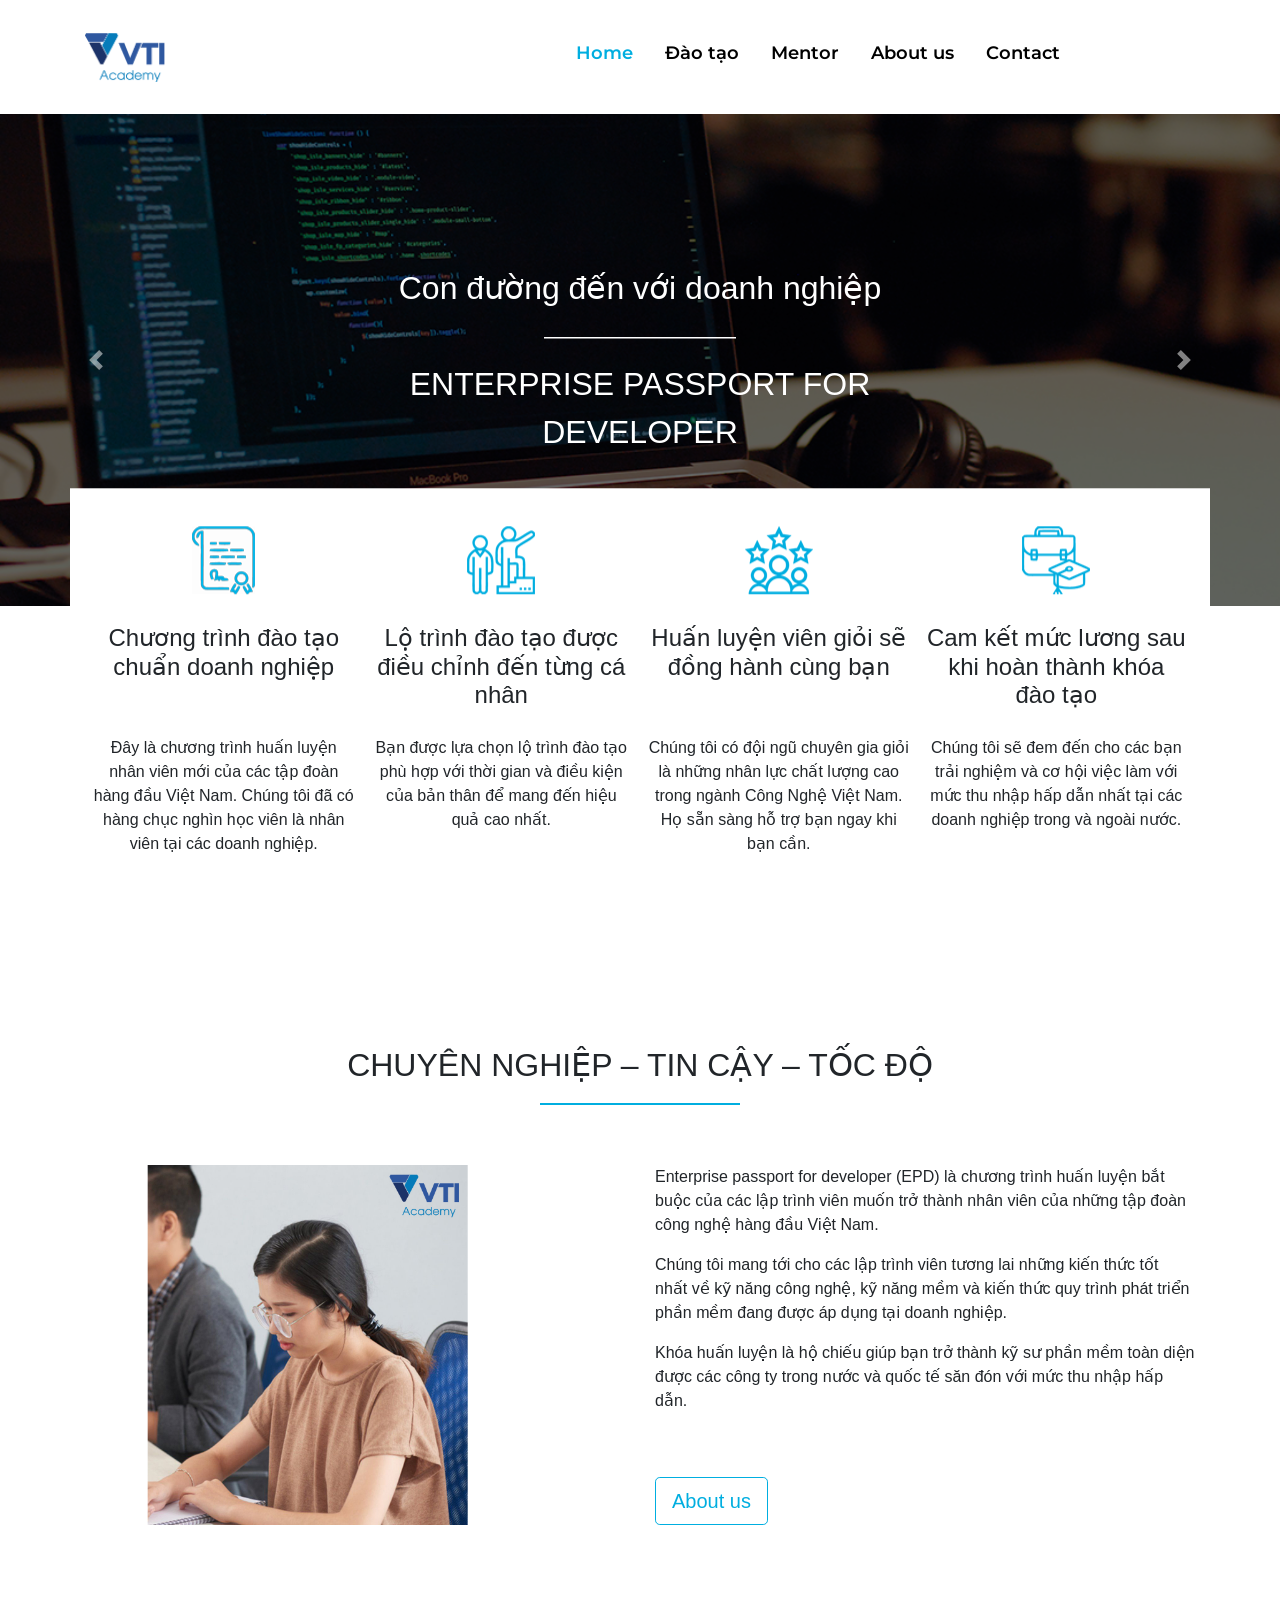
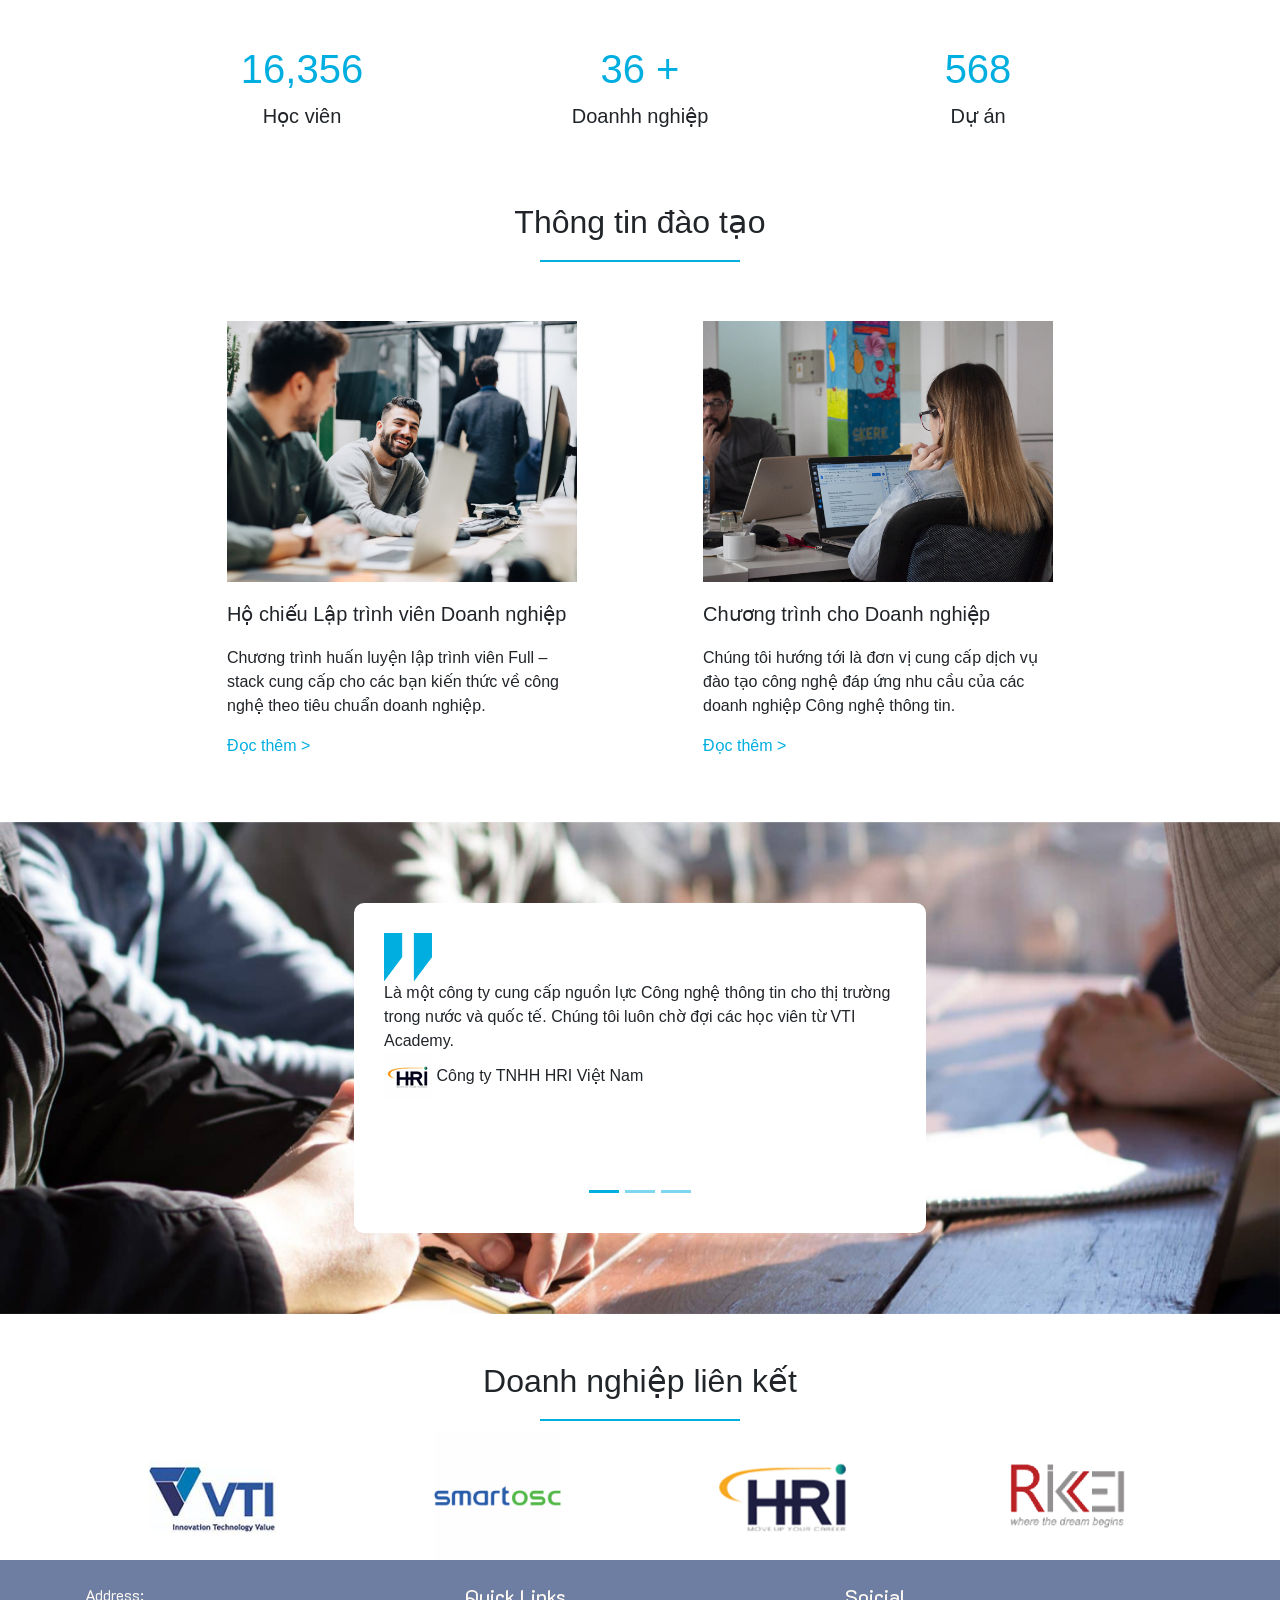
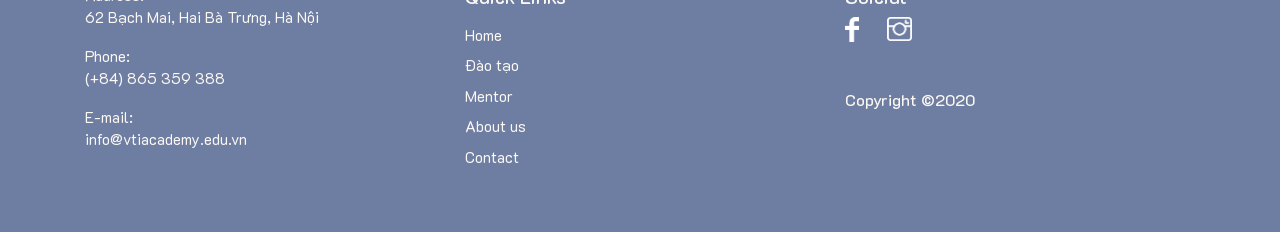
<file: Font End/Web - VTI/Asignment1/index.html>
<!doctype html>

<head>
    <!-- Required meta tags -->
    <meta charset="utf-8">
    <meta name="viewport" content="width=device-width, initial-scale=1, shrink-to-fit=no">
    <link rel="icon" href="./pics/[LOGO]VTI ACADEMY-01-whitee.ico">

    <!-- Style css -->
    <link rel="stylesheet" type="text/css" href="./styles/index.css">

    <!-- Bootstrap CSS -->
    <link rel="stylesheet" href="https://stackpath.bootstrapcdn.com/bootstrap/4.4.1/css/bootstrap.min.css"
        integrity="sha384-Vkoo8x4CGsO3+Hhxv8T/Q5PaXtkKtu6ug5TOeNV6gBiFeWPGFN9MuhOf23Q9Ifjh" crossorigin="anonymous">

    <title>Home</title>
</head>

<body>
    <!-- This is header menu-->
    <header class="container-fluid py-4">
        <nav class="navbar navbar-expand-lg">
            <div class="container">
                <div class="row justify-content-between">
                    <!-- Brand -->
                    <div class="col-6 col-md-3 col-lg-2">
                        <a class="navbar-brand d-inline" href="#">
                            <img src="./pics/[LOGO]VTI ACADEMY-01-blue.png" alt="logo-vti-blue">
                        </a>
                    </div>

                    <div class="col-4 col-lg-7 col-md-2">
                        <!-- Toggler/collapsibe Button -->
                        <button class="navbar-toggler p-0 ml-5" type="button" data-toggle="collapse"
                            data-target="#menu">
                            <span id="nav-toggle">&#9776;</span>
                        </button>
                        <!-- Navbar links -->
                        <div class="collapse navbar-collapse" id="menu">
                            <ul id="menu" class="navbar-nav d-inline-flex">
                                <li class="nav-item">
                                    <a class="nav-link active mx-2" href="index.html">Home</a>
                                </li>
                                <li class="nav-item">
                                    <a class="nav-link mx-2" href="./educate/educate.html">Đào tạo</a>
                                </li>
                                <li class="nav-item">
                                    <a class="nav-link mx-2" href="./mentor/mentor.html">Mentor</a>
                                </li>
                                <li class="nav-item">
                                    <a class="nav-link mx-2" href="./about/about_us.html">About us</a>
                                </li>
                                <li class="nav-item">
                                    <a class="nav-link mx-2" href="./contacs/contact.html">Contact</a>
                                </li>
                            </ul>
                        </div>
                    </div>
                </div>
            </div>
        </nav>
    </header>

    <!-- This is banner -->
    <div id="banners" class="container-fluid m-0 p-0">
        <div id="bannerControls" class="carousel slide" data-ride="carousel">
            <div class="carousel-inner">
                <div class="carousel-item active data-touch=true data-interval=500">
                    <img src="./pics/banner-1-1113x428.jpg" class="d-block w-100" alt="banner-1">
                </div>
                <div class="carousel-item data-touch=true data-interval=500">
                    <img src="./pics/banner-2-1113x428.jpg" class="d-block w-100" alt="banner-2">
                </div>
                <div class="carousel-item data-touch=true data-interval=500">
                    <img src="./pics/banner-3-1113x428.jpg" class="d-block w-100" alt="banner-3">
                </div>
            </div>
            <a class="carousel-control-prev" href="#bannerControls" role="button" data-slide="prev">
                <span class="carousel-control-prev-icon" aria-hidden="true"></span>
                <span class="sr-only">Previous</span>
            </a>
            <a class="carousel-control-next" href="#bannerControls" role="button" data-slide="next">
                <span class="carousel-control-next-icon" aria-hidden="true"></span>
                <span class="sr-only">Next</span>
            </a>
        </div>
        <div id="bannersText">
            <span>Con đường đến với doanh nghiệp</span>
            <br>
            <svg height="3" width="30%">
                <line x1="0" y1="0" x2="200" y2="0" style="stroke:rgb(255,255,255);stroke-width:3" />
                Sorry, your browser does not support inline SVG.
            </svg>
            <br>
            <span>ENTERPRISE PASSPORT FOR DEVELOPER</span>
        </div>
    </div>

    <!-- This is futures area -->
    <div id="futuresArea" class="container">
        <div class="row no-gutters d-lg-none">
            <div class="col-md-6 col-lg-3 p-4">
                <img src="./pics/diploma_vectorized.png" alt="diploma_vectorized">
                <h3>Chương trình đào tạo chuẩn doanh nghiệp</h3>
                <p>Đây là chương trình huấn luyện nhân viên mới của các tập đoàn hàng đầu Việt Nam. Chúng tôi đã có hàng
                    chục nghìn học viên là nhân viên tại các doanh nghiệp.</p>
            </div>
            <div class="col-md-6 col-lg-3 p-4">
                <img src="./pics/career_vectorized.png" alt="career_vectorized">
                <h3>Lộ trình đào tạo được điều chỉnh đến từng cá nhân</h3>
                <p>Bạn được lựa chọn lộ trình đào tạo phù hợp với thời gian và điều kiện của bản thân để mang đến hiệu
                    quả cao nhất.</p>
            </div>
            <div class="col-md-6 col-lg-3 p-4">
                <img src="./pics/wedo3_vectorized.png" alt="wedo3_vectorized">
                <h3>Huấn luyện viên giỏi sẽ đồng hành cùng bạn</h3>
                <p>Chúng tôi có đội ngũ chuyên gia giỏi là những nhân lực chất lượng cao trong ngành Công Nghệ Việt Nam.
                    Họ sẵn sàng hỗ trợ bạn ngay khi bạn cần.</p>
            </div>
            <div class="col-md-6 col-lg-3 p-4">
                <img src="./pics/wedo4_vectorized.png" alt="wedo4_vectorized">
                <h3>Cam kết mức lương sau khi hoàn thành khóa đào tạo</h3>
                <p>Chúng tôi sẽ đem đến cho các bạn trải nghiệm và cơ hội việc làm với mức thu nhập hấp dẫn nhất tại các
                    doanh nghiệp trong và ngoài nước.</p>
            </div>
        </div>

        <div class="row no-gutters d-none d-lg-flex">
            <div class="col-lg-3 p-2">
                <img src="./pics/diploma_vectorized.png" alt="diploma_vectorized">
                <h3>Chương trình đào tạo chuẩn doanh nghiệp</h3>
            </div>
            <div class="col-lg-3 p-2">
                <img src="./pics/career_vectorized.png" alt="career_vectorized">
                <h3>Lộ trình đào tạo được điều chỉnh đến từng cá nhân</h3>
            </div>
            <div class="col-lg-3 p-2">
                <img src="./pics/wedo3_vectorized.png" alt="wedo3_vectorized">
                <h3>Huấn luyện viên giỏi sẽ đồng hành cùng bạn</h3>
            </div>
            <div class="col-lg-3 p-2">
                <img src="./pics/wedo4_vectorized.png" alt="wedo4_vectorized">
                <h3>Cam kết mức lương sau khi hoàn thành khóa đào tạo</h3>
            </div>
            <div class="col-lg-3 p-2">
                <p>Đây là chương trình huấn luyện nhân viên mới của các tập đoàn hàng đầu Việt Nam. Chúng tôi đã có hàng
                    chục nghìn học viên là nhân viên tại các doanh nghiệp.</p>
            </div>
            <div class="col-lg-3 p-2">
                <p>Bạn được lựa chọn lộ trình đào tạo phù hợp với thời gian và điều kiện của bản thân để mang đến hiệu
                    quả cao nhất.</p>
            </div>
            <div class="col-lg-3 p-2">
                <p>Chúng tôi có đội ngũ chuyên gia giỏi là những nhân lực chất lượng cao trong ngành Công Nghệ Việt Nam.
                    Họ sẵn sàng hỗ trợ bạn ngay khi bạn cần.</p>
            </div>
            <div class="col-lg-3 p-2">
                <p>Chúng tôi sẽ đem đến cho các bạn trải nghiệm và cơ hội việc làm với mức thu nhập hấp dẫn nhất tại các
                    doanh nghiệp trong và ngoài nước.</p>
            </div>
        </div>
    </div>

    <!-- Introduce Abous us -->
    <div id="aboutUs" class="container">
        <div id="aboutUsContent" class="row justify-content-center">
            <div class="col-12 mb-5">
                <h2 class="mt-5">CHUYÊN NGHIỆP – TIN CẬY – TỐC ĐỘ</h2>
                <svg height="4" width="200">
                    <line x1="0" y1="0" x2="200" y2="0" style="stroke:#00AEE0;stroke-width:4" />
                    Sorry, your browser does not support inline SVG.
                </svg>
            </div>
        </div>
        <div class="row justify-content-between">
            <div class="col-md-5">
                <img class="img-fluid pb-5" src="./pics/about_us.jpg" alt="about Us">
            </div>
            <div class="col-md-6">
                <div>
                    <p>Enterprise passport for developer (EPD) là chương trình huấn luyện bắt buộc của các lập trình
                        viên muốn trở thành nhân viên của những tập đoàn công nghệ hàng đầu Việt Nam.</p>
                    <p>Chúng tôi mang tới cho các lập trình viên tương lai những kiến thức tốt nhất về kỹ năng công
                        nghệ, kỹ năng mềm và kiến thức quy trình phát triển phần mềm đang được áp dụng tại doanh nghiệp.
                    </p>
                    <p>Khóa huấn luyện là hộ chiếu giúp bạn trở thành kỹ sư phần mềm toàn diện được các công ty trong
                        nước và quốc tế săn đón với mức thu nhập hấp dẫn.</p>
                </div>
                <a href="./about/about_us.html" class="btn btn-outline-primary btn-lg my-5" role="button" aria-pressed="true">About us</a>
            </div>
        </div>
    </div>

    <!-- Number -->
    <div id="number" class="container">
        <div class="row justify-content-center m-5">
            <div class="col-md-4 py-4">
                <h1>16,356</h1>
                <span>Học viên</span>
            </div>
            <div class="col-md-4 py-4">
                <h1>36 +</h1>
                <span>Doanhh nghiệp</span>
            </div>
            <div class="col-md-4 py-4">
                <h1>568</h1>
                <span>Dự án</span>
            </div>
        </div>
    </div>

    <!-- Education -->
    <div class="container">
        <div class="row justify-content-center">
            <div id="eduContent" class="col-12">
                <h2>Thông tin đào tạo</h2>
                <svg height="4" width="200">
                    <line x1="0" y1="0" x2="200" y2="0" style="stroke:#00AEE0;stroke-width:4" />
                    Sorry, your browser does not support inline SVG.
                </svg>
            </div>
        </div>
        <div class="row justify-content-center">
            <div class="educationInfor col-md-4 m-5">
                <div class="educationImg">
                    <img class="img-fluid" src="./pics/education-1.jpg" alt="education-1">
                </div>
                <h5>Hộ chiếu Lập trình viên Doanh nghiệp</h5>
                <p>Chương trình huấn luyện lập trình viên Full – stack cung cấp cho các bạn kiến thức về công nghệ theo
                    tiêu chuẩn doanh nghiệp.</p>
                <a href="./educate/educate.html">Đọc thêm ></a>
            </div>
            <div class="educationInfor col-md-4 m-5">
                <div class="educationImg">
                    <img class="img-fluid" src="./pics/education-2.jpg" alt="education-2.jpg">
                </div>
                <h5>Chương trình cho Doanh nghiệp</h5>
                <p>Chúng tôi hướng tới là đơn vị cung cấp dịch vụ đào tạo công nghệ đáp ứng nhu cầu của các doanh nghiệp
                    Công nghệ thông tin.</p>
                <a href="./educate/educate.html">Đọc thêm ></a>
            </div>
        </div>
    </div>

    <!-- Testimonials -->
    <div id="testimonials" class="container-fluid p-0 mt-3 mb-5">
        <div class="row mx-0">
            <div class="col-12 align-self-center p-0">
                <div class="carousel slide" data-ride="carousel">
                    <div class="carousel-inner">
                        <div class="carousel-item active">
                            <img src="./pics/testimonials.jpg" alt="testimonials">
                        </div>
                    </div>
                </div>
                <div id="testimonialsText">
                    <div id="testimonialsInfo" class="carousel slide" data-ride="carousel">
                        <ol class="carousel-indicators m-0 d-none d-lg-flex">
                            <li data-target="#testimonialsInfo" data-slide-to="0" class="active"></li>
                            <li data-target="#testimonialsInfo" data-slide-to="1"></li>
                            <li data-target="#testimonialsInfo" data-slide-to="2"></li>
                        </ol>
                        <div class="carousel-inner">
                            <div class="carousel-item active">
                                <img src="./pics/quote.png" alt="quote">
                                <p class="m-0">Là một công ty cung cấp nguồn lực Công nghệ thông tin cho thị trường
                                    trong nước và quốc tế. Chúng tôi luôn chờ đợi các học viên từ VTI Academy.
                                </p>
                                <img src="./pics/hri-logo.png" alt="hri-logo">
                                <h6 class="d-inline-block">Công ty TNHH HRI Việt Nam</h6>
                            </div>
                            <div class="carousel-item">
                                <img src="./pics/quote.png" alt="quote">
                                <p class="m-0">Hàng năm chúng tôi thiếu hàng nghìn lập trình viên mới. Chúng tôi tin
                                    tưởng VTI Academy là lời giải cho việc thiếu hụt nguồn lực Công nghệ thông tin trong
                                    thời đại 4.0
                                </p>
                                <img src="./pics/logo_cmc_global.png" alt="hri-logo">
                                <h6 class="d-inline-block">Công ty TNHH CMC Global</h6>
                            </div>
                            <div class="carousel-item">
                                <img src="./pics/quote.png" alt="quote">
                                <p class="m-0">Nhân viên mới của chúng tôi phải mất cả năm mới có đầy đủ kiến thức
                                    chuyên môn, kỹ năng làm việc và quy trình phát triển dự án phần mềm. VTI Academy đã
                                    thuyết phục được chúng tôi bởi chương trình huấn luyện bài bản và đầy đủ cho một
                                    nhân viên mới cần phải có.
                                </p>
                                <img src="./pics/Rikkeisoft-logi.png" alt="hri-logo">
                                <h6 class="d-inline-block">Công ty TNHH Rikkeisoft</h6>
                            </div>
                        </div>
                    </div>
                </div>
            </div>
        </div>
    </div>

    <!-- Company -->
    <div id="company" class="container">
        <div class="row justify-content-center">
            <div id="companyContent" class="col-12">
                <h2>Doanh nghiệp liên kết</h2>
                <svg height="4" width="200">
                    <line x1="0" y1="0" x2="200" y2="0" style="stroke:#00AEE0;stroke-width:4" />
                    Sorry, your browser does not support inline SVG.
                </svg>
            </div>
        </div>
        <div class="row justify-content-center">
            <div class="col-md-3">
                <img src="./pics/company-1.jpg" alt="company-1">
            </div>
            <div class="col-md-3">
                <img src="./pics/company-2.png" alt="company-2">
            </div>
            <div class="col-md-3">
                <img src="./pics/company-3.png" alt="company-3">
            </div>
            <div class="col-md-3">
                <img src="./pics/company-4.png" alt="company-4">
            </div>
        </div>
    </div>

    <!-- This is footer -->
    <footer class="container-fluid py-4 pb-5">
        <div class="container">
            <div class="row">
                <div class="col-lg-4 col-md-6">
                    <ul class="p-0">
                        <li class="mb-3">
                            <span class="d-block">Address:</span>
                            <span> 62 Bạch Mai, Hai Bà Trưng, Hà Nội</span>
                        </li>
                        <li class="mb-3">
                            <span class="d-block">Phone:</span>
                            <span>(+84) 865 359 388</span></li>
                        <li class="mb-3">
                            <span class="d-block">E-mail:</span>
                            <span>info@vtiacademy.edu.vn</span>
                        </li>
                    </ul>
                </div>
                <div class="col-lg-4 col-md-6">
                    <h5>Quick Links</h5>
                    <ul class="p-0 mt-3">
                        <li class="mb-2">
                            <a href="index.html">Home</a>
                        </li>
                        <li class="mb-2">
                            <a href="./educate/educate.html">Đào tạo</a>
                        </li>
                        <li class="mb-2">
                            <a href="./mentor/mentor.html">Mentor</a>
                        <li class="mb-2">
                            <a href="./about/about_us.html">About us</a>
                        </li>
                        <li class="mb-2">
                            <a href="./contacs/contact.html">Contact</a>
                        </li>
                    </ul>
                </div>
                <div class="col-lg-4 col-md-6">
                    <h5>Soicial</h5>
                    <a class="mr-4" href="#">
                        <img id="facebook" class="img-fluid" src="./pics/face-white.png" alt="facebook">
                    </a>
                    <a href="#">
                        <img id="ins" class="img-fluid" src="./pics/ins-white.png" alt="instagraminstagram">
                    </a>
                    <h6 class="mt-5">Copyright ©2020</h6>
                </div>
            </div>
        </div>
    </footer>

    <!-- Optional JavaScript -->
    <!-- jQuery first, then Popper.js, then Bootstrap JS -->
    <script src="https://code.jquery.com/jquery-3.4.1.slim.min.js"
        integrity="sha384-J6qa4849blE2+poT4WnyKhv5vZF5SrPo0iEjwBvKU7imGFAV0wwj1yYfoRSJoZ+n" crossorigin="anonymous">
    </script>
    <script src="https://cdn.jsdelivr.net/npm/popper.js@1.16.0/dist/umd/popper.min.js"
        integrity="sha384-Q6E9RHvbIyZFJoft+2mJbHaEWldlvI9IOYy5n3zV9zzTtmI3UksdQRVvoxMfooAo" crossorigin="anonymous">
    </script>
    <script src="https://stackpath.bootstrapcdn.com/bootstrap/4.4.1/js/bootstrap.min.js"
        integrity="sha384-wfSDF2E50Y2D1uUdj0O3uMBJnjuUD4Ih7YwaYd1iqfktj0Uod8GCExl3Og8ifwB6" crossorigin="anonymous">
    </script>
</body>

</html>
</file>
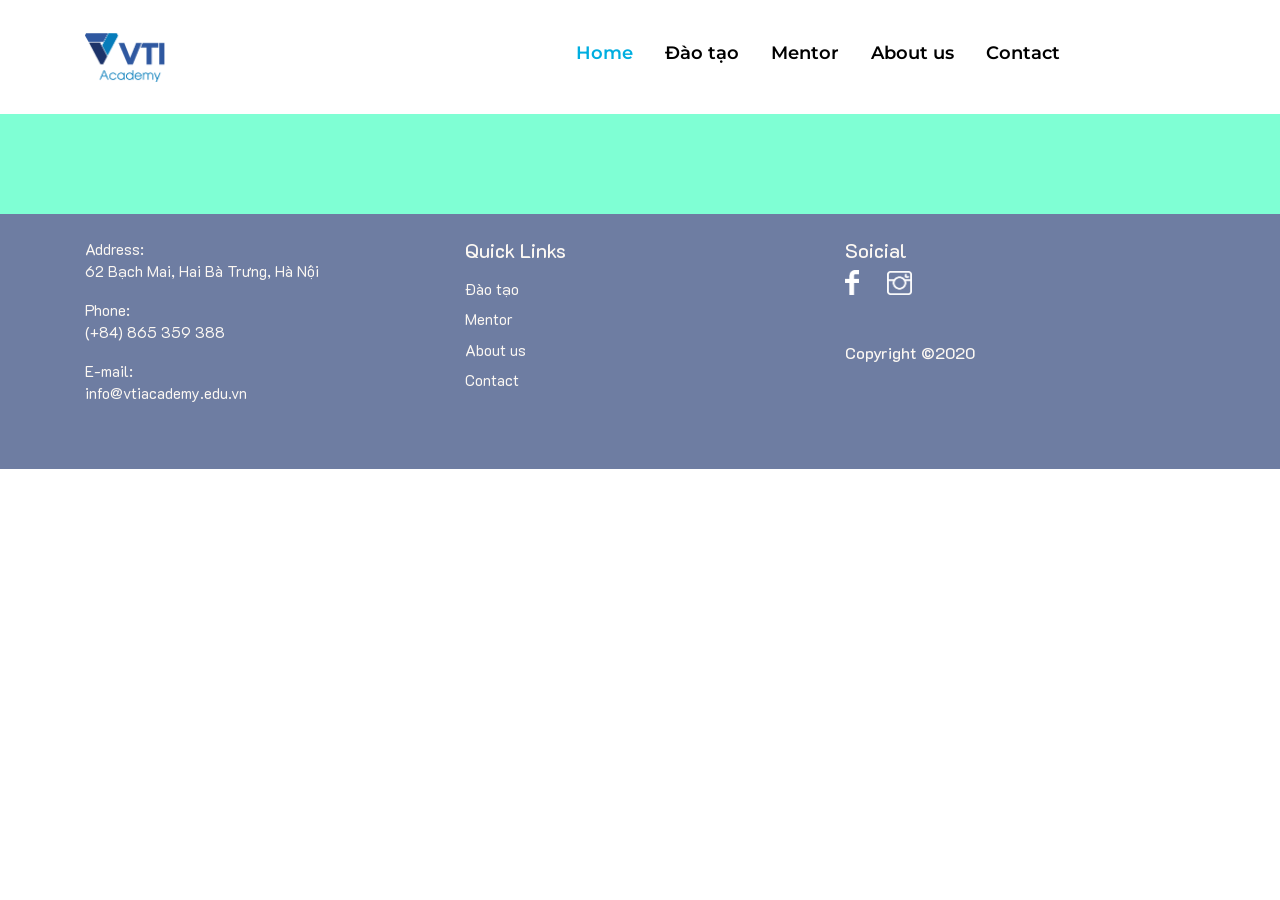
<file: Font End/Web - VTI/Asignment1/example.html>
<!doctype html>

<head>
    <!-- Required meta tags -->
    <meta charset="utf-8">
    <meta name="viewport" content="width=device-width, initial-scale=1, shrink-to-fit=no">
    <link rel="icon" href="./pics/[LOGO]VTI ACADEMY-01-whitee.ico">

    <!-- Style css -->
    <link rel="stylesheet" type="text/css" href="./styles/example.css">

    <!-- Bootstrap CSS -->
    <link rel="stylesheet" href="https://stackpath.bootstrapcdn.com/bootstrap/4.4.1/css/bootstrap.min.css"
        integrity="sha384-Vkoo8x4CGsO3+Hhxv8T/Q5PaXtkKtu6ug5TOeNV6gBiFeWPGFN9MuhOf23Q9Ifjh" crossorigin="anonymous">

    <title>Home</title>
</head>

<body>
    <!-- This is header menu-->
    <header class="container-fluid py-4">
        <nav class="navbar navbar-expand-lg">
            <div class="container">
                <div class="row justify-content-between">
                    <!-- Brand -->
                    <div class="col-6 col-md-3 col-lg-2">
                        <a class="navbar-brand d-inline" href="#">
                            <img src="./pics/[LOGO]VTI ACADEMY-01-blue.png" alt="logo-vti-blue">
                        </a>
                    </div>

                    <div class="col-4 col-lg-7 col-md-2">
                        <!-- Toggler/collapsibe Button -->
                        <button class="navbar-toggler p-0 ml-5" type="button" data-toggle="collapse"
                            data-target="#menu">
                            <span id="nav-toggle">&#9776;</span>
                        </button>
                        <!-- Navbar links -->
                        <div class="collapse navbar-collapse" id="menu">
                            <ul id="menu" class="navbar-nav d-inline-flex">
                                <li class="nav-item">
                                    <a class="nav-link active mx-2" href="#">Home</a>
                                </li>
                                <li class="nav-item">
                                    <a class="nav-link mx-2" href="#">Đào tạo</a>
                                </li>
                                <li class="nav-item">
                                    <a class="nav-link mx-2" href="#">Mentor</a>
                                </li>
                                <li class="nav-item">
                                    <a class="nav-link mx-2" href="#">About us</a>
                                </li>
                                <li class="nav-item">
                                    <a class="nav-link mx-2" href="#">Contact</a>
                                </li>
                            </ul>
                        </div>
                    </div>
                </div>
            </div>
        </nav>
    </header>

    <div style="height: 100px; background-color: aquamarine;">
    </div>

    <!-- This is footer -->
    <footer class="container-fluid py-4 pb-5">
        <div class="container">
            <div class="row">
                <div class="col-lg-4 col-md-6">
                    <ul class="p-0">
                        <li class="mb-3">
                            <span class="d-block">Address:</span>
                            <span> 62 Bạch Mai, Hai Bà Trưng, Hà Nội</span>
                        </li>
                        <li class="mb-3">
                            <span class="d-block">Phone:</span>
                            <span>(+84) 865 359 388</span></li>
                        <li class="mb-3">
                            <span class="d-block">E-mail:</span>
                            <span>info@vtiacademy.edu.vn</span>
                        </li>
                    </ul>
                </div>
                <div class="col-lg-4 col-md-6">
                    <h5>Quick Links</h5>
                    <ul class="p-0 mt-3">
                        <li class="mb-2">
                            <a href="#">Đào tạo</a>
                        </li>
                        <li class="mb-2">
                            <a href="#">Mentor</a>
                        <li class="mb-2">
                            <a href="#">About us</a>
                        </li>
                        <li class="mb-2">
                            <a href="#">Contact</a>
                        </li>
                    </ul>
                </div>
                <div class="col-lg-4 col-md-6">
                    <h5>Soicial</h5>
                    <a class="mr-4" href="#">
                        <img id="facebook" class="img-fluid" src="./pics/face-white.png" alt="facebook">
                    </a>
                    <a href="#">
                        <img id="ins" class="img-fluid" src="./pics/ins-white.png" alt="instagraminstagram">
                    </a>
                    <h6 class="mt-5">Copyright ©2020</h6>
                </div>
            </div>
        </div>
    </footer>

    <!-- Optional JavaScript -->
    <!-- jQuery first, then Popper.js, then Bootstrap JS -->
    <script src="https://code.jquery.com/jquery-3.4.1.slim.min.js"
        integrity="sha384-J6qa4849blE2+poT4WnyKhv5vZF5SrPo0iEjwBvKU7imGFAV0wwj1yYfoRSJoZ+n" crossorigin="anonymous">
    </script>
    <script src="https://cdn.jsdelivr.net/npm/popper.js@1.16.0/dist/umd/popper.min.js"
        integrity="sha384-Q6E9RHvbIyZFJoft+2mJbHaEWldlvI9IOYy5n3zV9zzTtmI3UksdQRVvoxMfooAo" crossorigin="anonymous">
    </script>
    <script src="https://stackpath.bootstrapcdn.com/bootstrap/4.4.1/js/bootstrap.min.js"
        integrity="sha384-wfSDF2E50Y2D1uUdj0O3uMBJnjuUD4Ih7YwaYd1iqfktj0Uod8GCExl3Og8ifwB6" crossorigin="anonymous">
    </script>
</body>

</html>
</file>
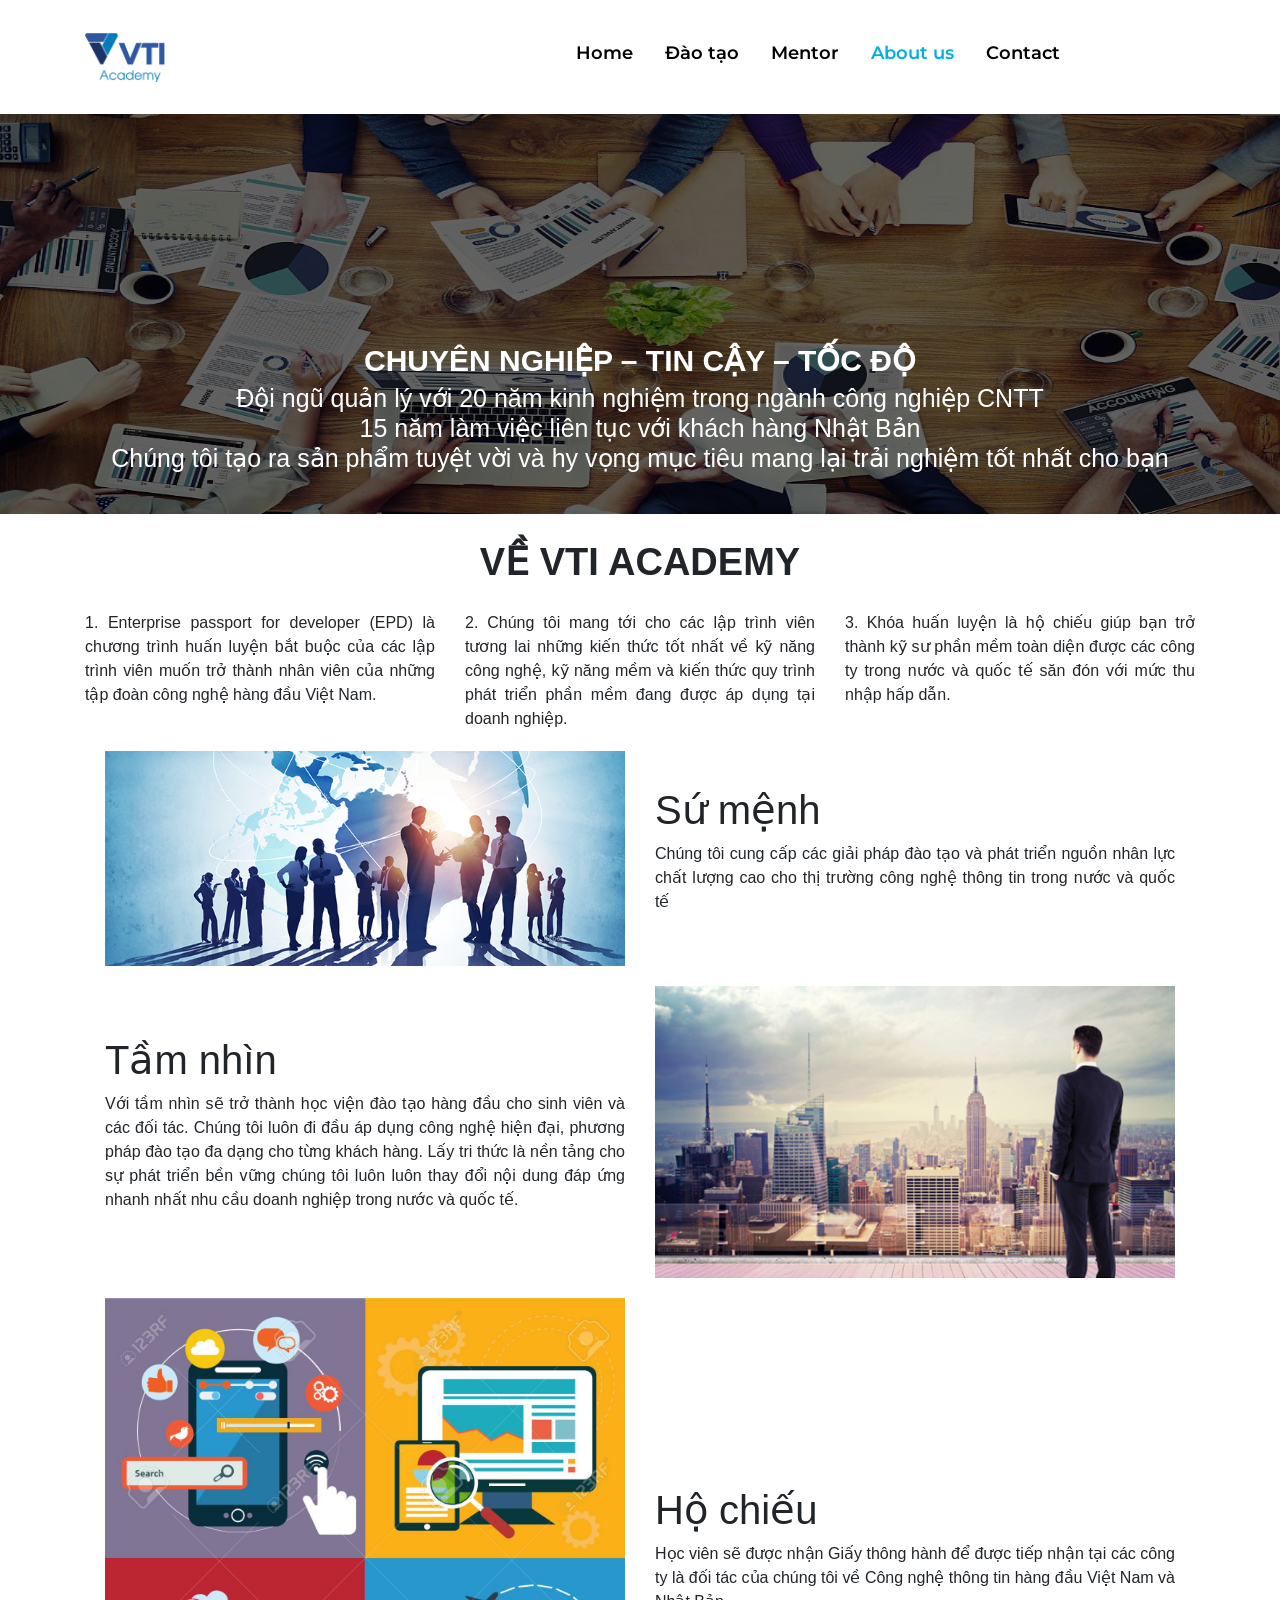
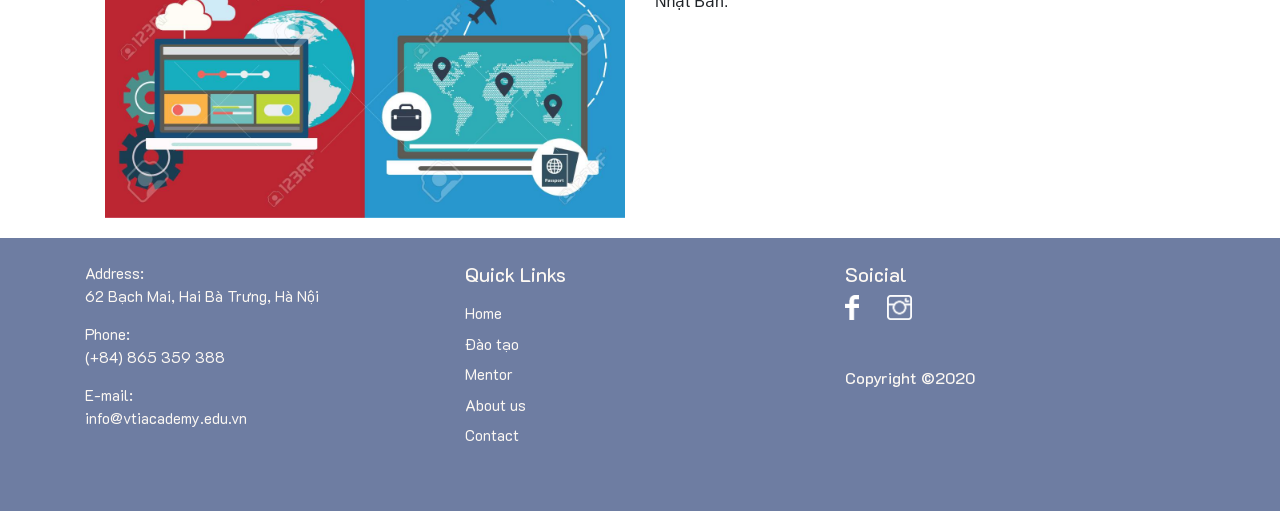
<file: Font End/Web - VTI/Asignment1/about/about_us.html>
<!doctype html>

<html>

<head>
    <!-- Required meta tags -->
    <meta charset="utf-8">
    <meta name="viewport" content="width=device-width, initial-scale=1, shrink-to-fit=no">
    <link rel="icon" href="./pics/[LOGO]VTI ACADEMY-01-whitee.ico">

    <!-- Style css -->
    <link rel="stylesheet" type="text/css" href="./styles/about_us.css">

    <!-- Bootstrap CSS -->
    <link rel="stylesheet" href="https://stackpath.bootstrapcdn.com/bootstrap/4.4.1/css/bootstrap.min.css"
        integrity="sha384-Vkoo8x4CGsO3+Hhxv8T/Q5PaXtkKtu6ug5TOeNV6gBiFeWPGFN9MuhOf23Q9Ifjh" crossorigin="anonymous">

    <title>Về chúng tôi</title>
</head>

<body>
    <!-- This is header menu-->
    <header class="container-fluid py-4">
        <nav class="navbar navbar-expand-lg">
            <div class="container">
                <div class="row justify-content-between">
                    <!-- Brand -->
                    <div class="col-6 col-md-3 col-lg-2">
                        <a class="navbar-brand d-inline" href="../index.html">
                            <img src="../pics/[LOGO]VTI ACADEMY-01-blue.png" alt="logo-vti-blue">
                        </a>
                    </div>

                    <div class="col-4 col-lg-7 col-md-2">
                        <!-- Toggler/collapsibe Button -->
                        <button class="navbar-toggler p-0 ml-5" type="button" data-toggle="collapse"
                            data-target="#menu">
                            <span id="nav-toggle">&#9776;</span>
                        </button>
                        <!-- Navbar links -->
                        <div class="collapse navbar-collapse" id="menu">
                            <ul id="menu" class="navbar-nav d-inline-flex">
                                <li class="nav-item">
                                    <a class="nav-link mx-2" href="../index.html">Home</a>
                                </li>
                                <li class="nav-item">
                                    <a class="nav-link mx-2" href="../educate/educate.html">Đào tạo</a>
                                </li>
                                <li class="nav-item">
                                    <a class="nav-link mx-2" href="../mentor/mentor.html">Mentor</a>
                                </li>
                                <li class="nav-item">
                                    <a class="nav-link active mx-2" href="../about/about_us.html">About us</a>
                                </li>
                                <li class="nav-item">
                                    <a class="nav-link mx-2" href="../contacs/contact.html">Contact</a>
                                </li>
                            </ul>
                        </div>
                    </div>
                </div>
            </div>
        </nav>
    </header>

    <main>
        <session>
            <div class="about_header_bg">
                <div class="about_header">
                    <p>Chuyên nghiệp – Tin cậy – Tốc độ</p>
                    <div class="about_header_content">
                        <div>Đội ngũ quản lý với 20 năm kinh nghiệm trong ngành công nghiệp CNTT</div>
                        <div>15 năm làm việc liên tục với khách hàng Nhật Bản</div>
                        <div>Chúng tôi tạo ra sản phẩm tuyệt vời và hy vọng mục tiêu mang lại trải nghiệm tốt nhất cho bạn</div>
                    </div>
                </div>
                <div class="about_header_img">
                    <img src="pics\78042465_2472953972831375_2361903537996169216_o.jpg">
                </div>
            </div>
        </session>
        <session>
            <div class="container pt24 pb24">
                <div class="wwd_header pt24">
                    <p>Về VTI Academy</p>
                    <span></span>
                </div>
                <div class="row about_us_content align-items-left pb24">
                    <div class="col-lg-4 pb16">1. Enterprise passport for developer (EPD) là chương trình huấn luyện bắt buộc của các lập
                        trình viên muốn trở thành nhân viên của những tập đoàn công nghệ hàng đầu Việt Nam.
                    </div>
                    <div class="col-lg-4 pb16">2. Chúng tôi mang tới cho các lập trình viên tương lai những kiến thức tốt nhất về kỹ năng
                        công nghệ, kỹ năng mềm và kiến thức quy trình phát triển phần mềm đang được áp dụng tại doanh nghiệp.
                    </div>
                    <div class="col-lg-4 pb16">3. Khóa huấn luyện là hộ chiếu giúp bạn trở thành kỹ sư phần mềm toàn diện được các công
                        ty trong nước và quốc tế săn đón với mức thu nhập hấp dẫn.
                    </div>
                </div>
            </div>
        </session>
        <session>
            <div class="container">
                <div class="about_us_mission">
                    <div class="row align-items-center mission_content">
                        <div class="col-lg-6 mission_hidden">
                            <img class="img-fluid" src="pics\sumenh.png">
                        </div>
                        <div class="col-lg-6 pb16 pt0">
                            <h1>Sứ mệnh</h1>
                            <p>Chúng tôi cung cấp các giải pháp đào tạo và phát triển nguồn nhân lực chất lượng
                                cao cho thị trường công nghệ thông tin trong nước và quốc tế
                            </p>
                        </div>
                    </div>
                </div>
                <div class="about_us_mission">
                    <div class="row align-items-center mission_content">
                        <div class="col-lg-6 mission_hidden">
                            <h1>Tầm nhìn</h1>
                            <p>Với tầm nhìn sẽ trở thành học viện đào tạo hàng đầu cho sinh viên và các đối tác.
                                Chúng tôi luôn đi đầu áp dụng công nghệ hiện đại, phương pháp đào tạo đa dạng
                                cho từng khách hàng. Lấy tri thức là nền tảng cho sự phát triển bền vững chúng
                                tôi luôn luôn thay đổi nội dung đáp ứng nhanh nhất nhu cầu doanh nghiệp trong
                                nước và quốc tế.
                            </p>
                        </div>
                        <div class="col-lg-6">
                            <img class="img-fluid" src="pics\tamnhin.png">
                        </div>
                    </div>
                </div>
                <div class="about_us_mission mission_content">
                    <div class="row align-items-center">
                        <div class="col-lg-6 mission_hidden">
                            <img class="img-fluid" src="pics\hochieu.jpg">
                        </div>
                        <div class="col-lg-6 pb16 pt0">
                            <h1>Hộ chiếu</h1>
                            <p>Học viên sẽ được nhận Giấy thông hành để được tiếp nhận tại các công ty là đối
                                tác của chúng tôi về Công nghệ thông tin hàng đầu Việt Nam và Nhật Bản.
                            </p>
                        </div>
                    </div>
                </div>
            </div>
        </session>
    </main>

    <!-- This is footer -->
    <footer class="container-fluid py-4 pb-5">
        <div class="container">
            <div class="row">
                <div class="col-lg-4 col-md-6">
                    <ul class="p-0">
                        <li class="mb-3">
                            <span class="d-block">Address:</span>
                            <span> 62 Bạch Mai, Hai Bà Trưng, Hà Nội</span>
                        </li>
                        <li class="mb-3">
                            <span class="d-block">Phone:</span>
                            <span>(+84) 865 359 388</span></li>
                        <li class="mb-3">
                            <span class="d-block">E-mail:</span>
                            <span>info@vtiacademy.edu.vn</span>
                        </li>
                    </ul>
                </div>
                <div class="col-lg-4 col-md-6">
                    <h5>Quick Links</h5>
                    <ul class="p-0 mt-3">
                        <li class="mb-2">
                            <a href="../index.html">Home</a>
                        </li>
                        <li class="mb-2">
                            <a href="../educate/educate.html">Đào tạo</a>
                        </li>
                        <li class="mb-2">
                            <a href="../mentor/mentor.html">Mentor</a>
                        <li class="mb-2">
                            <a href="../about/about_us.html">About us</a>
                        </li>
                        <li class="mb-2">
                            <a href="../contacs/contact.html">Contact</a>
                        </li>
                    </ul>
                </div>
                <div class="col-lg-4 col-md-6">
                    <h5>Soicial</h5>
                    <a class="mr-4" href="#">
                        <img id="facebook" class="img-fluid" src="../pics/face-white.png" alt="facebook">
                    </a>
                    <a href="#">
                        <img id="ins" class="img-fluid" src="../pics/ins-white.png" alt="instagraminstagram">
                    </a>
                    <h6 class="mt-5">Copyright ©2020</h6>
                </div>
            </div>
        </div>
    </footer>

    <!-- Optional JavaScript -->
    <!-- jQuery first, then Popper.js, then Bootstrap JS -->
    <script src="https://code.jquery.com/jquery-3.4.1.slim.min.js"
        integrity="sha384-J6qa4849blE2+poT4WnyKhv5vZF5SrPo0iEjwBvKU7imGFAV0wwj1yYfoRSJoZ+n" crossorigin="anonymous">
    </script>
    <script src="https://cdn.jsdelivr.net/npm/popper.js@1.16.0/dist/umd/popper.min.js"
        integrity="sha384-Q6E9RHvbIyZFJoft+2mJbHaEWldlvI9IOYy5n3zV9zzTtmI3UksdQRVvoxMfooAo" crossorigin="anonymous">
    </script>
    <script src="https://stackpath.bootstrapcdn.com/bootstrap/4.4.1/js/bootstrap.min.js"
        integrity="sha384-wfSDF2E50Y2D1uUdj0O3uMBJnjuUD4Ih7YwaYd1iqfktj0Uod8GCExl3Og8ifwB6" crossorigin="anonymous">
    </script>
</body>

</html>
</file>
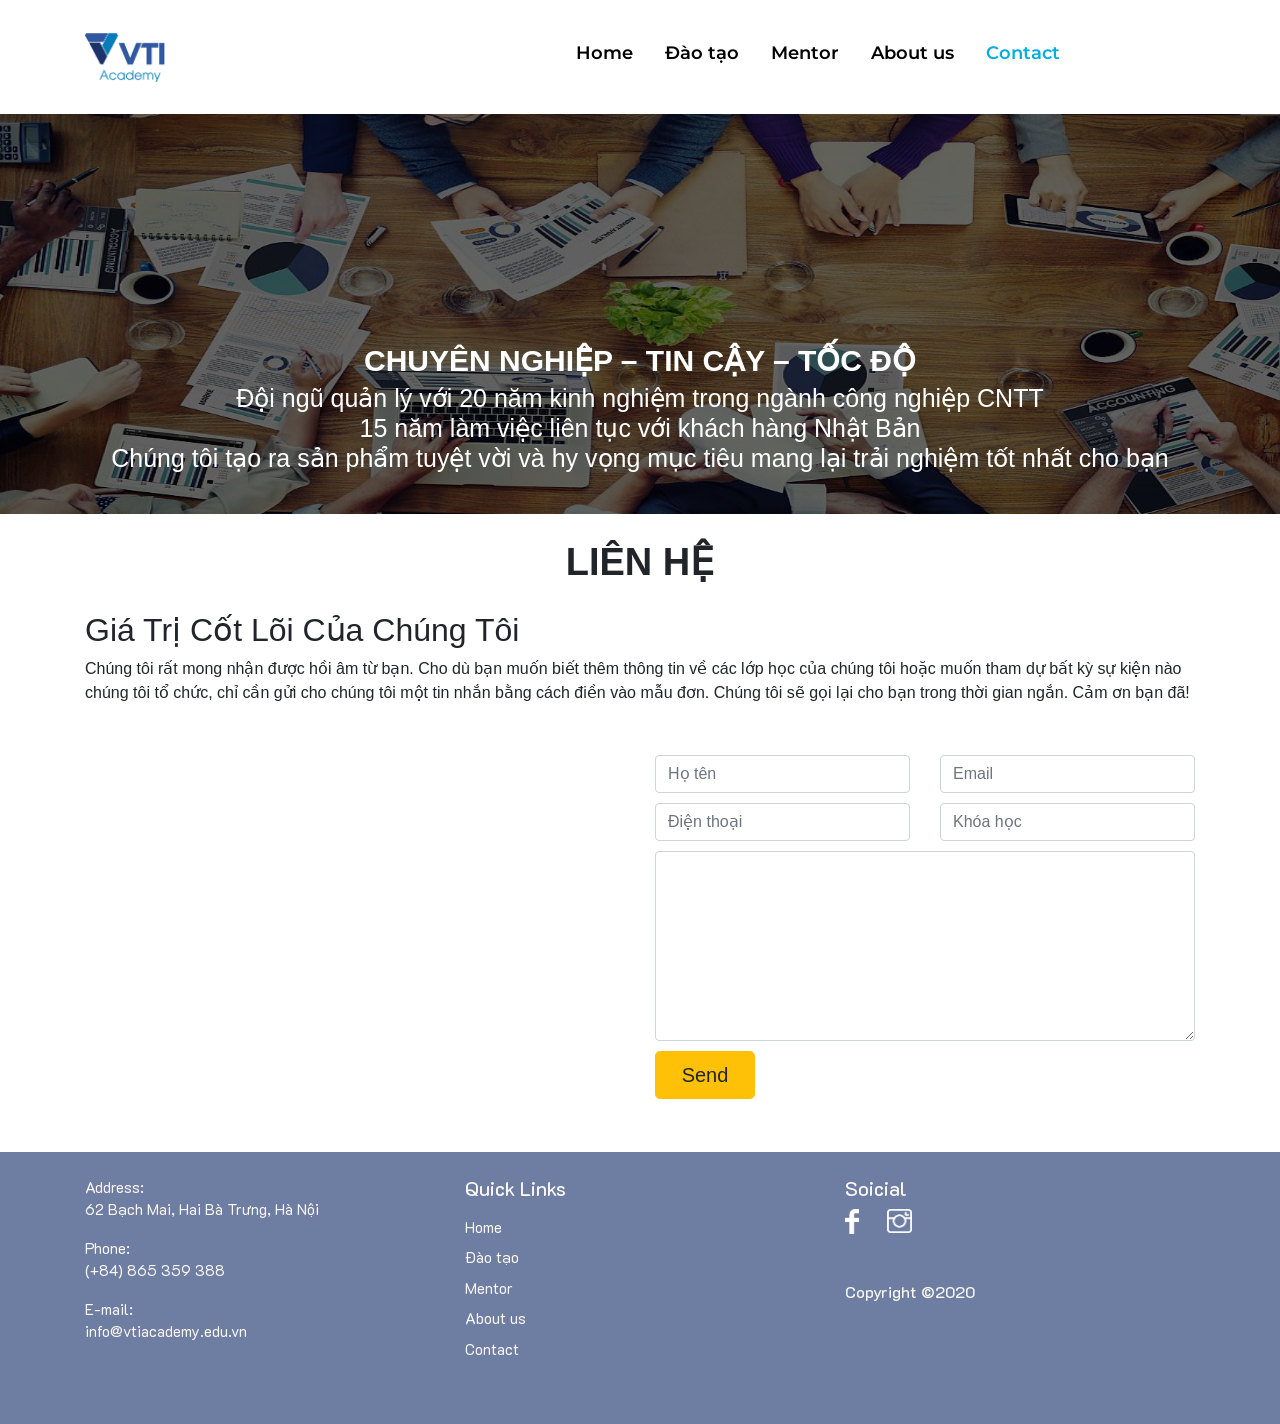
<file: Font End/Web - VTI/Asignment1/contacs/contact.html>
<!doctype html>

<html>

<head>
    <!-- Required meta tags -->
    <meta charset="utf-8">
    <meta name="viewport" content="width=device-width, initial-scale=1, shrink-to-fit=no">
    <link rel="icon" href="./pics/[LOGO]VTI ACADEMY-01-whitee.ico">

    <!-- Style css -->
    <link rel="stylesheet" type="text/css" href="./styles/contact.css">

    <!-- Bootstrap CSS -->
    <link rel="stylesheet" href="https://stackpath.bootstrapcdn.com/bootstrap/4.4.1/css/bootstrap.min.css"
        integrity="sha384-Vkoo8x4CGsO3+Hhxv8T/Q5PaXtkKtu6ug5TOeNV6gBiFeWPGFN9MuhOf23Q9Ifjh" crossorigin="anonymous">

    <title>Liên hệ</title>
</head>

<body>
    <!-- This is header menu-->
    <header class="container-fluid py-4">
        <nav class="navbar navbar-expand-lg">
            <div class="container">
                <div class="row justify-content-between">
                    <!-- Brand -->
                    <div class="col-6 col-md-3 col-lg-2">
                        <a class="navbar-brand d-inline" href="../index.html">
                            <img src="../pics/[LOGO]VTI ACADEMY-01-blue.png" alt="logo-vti-blue">
                        </a>
                    </div>

                    <div class="col-4 col-lg-7 col-md-2">
                        <!-- Toggler/collapsibe Button -->
                        <button class="navbar-toggler p-0 ml-5" type="button" data-toggle="collapse"
                            data-target="#menu">
                            <span id="nav-toggle">&#9776;</span>
                        </button>
                        <!-- Navbar links -->
                        <div class="collapse navbar-collapse" id="menu">
                            <ul id="menu" class="navbar-nav d-inline-flex">
                                <li class="nav-item">
                                    <a class="nav-link mx-2" href="../index.html">Home</a>
                                </li>
                                <li class="nav-item">
                                    <a class="nav-link mx-2" href="../educate/educate.html">Đào tạo</a>
                                </li>
                                <li class="nav-item">
                                    <a class="nav-link mx-2" href="../mentor/mentor.html">Mentor</a>
                                </li>
                                <li class="nav-item">
                                    <a class="nav-link mx-2" href="../about/about_us.html">About us</a>
                                </li>
                                <li class="nav-item">
                                    <a class="nav-link active mx-2" href="../contacs/contact.html">Contact</a>
                                </li>
                            </ul>
                        </div>
                    </div>
                </div>
            </div>
        </nav>
    </header>

    <!-- This is main -->
    <main>
        <session>
            <div class="about_header_bg">
                <div class="about_header">
                    <p>Chuyên nghiệp – Tin cậy – Tốc độ</p>
                    <div class="about_header_content">
                        <div>Đội ngũ quản lý với 20 năm kinh nghiệm trong ngành công nghiệp CNTT</div>
                        <div>15 năm làm việc liên tục với khách hàng Nhật Bản</div>
                        <div>Chúng tôi tạo ra sản phẩm tuyệt vời và hy vọng mục tiêu mang lại trải nghiệm tốt nhất cho bạn</div>
                    </div>
                </div>
                <div class="about_header_img">
                    <img src="pics\78042465_2472953972831375_2361903537996169216_o.jpg">
                </div>
            </div>
        </session>
        <session>
            <div class="container">
                <div class="wwd_header">
                    <p>Liên hệ</p>
                    <span></span>
                </div>
                <h2>Giá Trị Cốt Lõi Của Chúng Tôi</h2>
                <p>Chúng tôi rất mong nhận được hồi âm từ bạn. Cho dù bạn muốn biết thêm thông tin về các lớp học của chúng tôi hoặc
                  muốn tham dự bất kỳ sự kiện nào chúng tôi tổ chức, chỉ cần gửi cho chúng tôi một tin nhắn bằng cách điền vào mẫu đơn.
                  Chúng tôi sẽ gọi lại cho bạn trong thời gian ngắn. Cảm ơn bạn đã!
                </p><br>
                <div class="row align-items">
                    <div class="col-lg-6 align-items-left">
                        <div class="maps">
                            <iframe src="https://www.google.com/maps/embed?pb=!1m14!1m8!1m3!1d1862.3171992960454!2d105.8512607!3d21.0072875!3m2!1i1024!2i768!4f13.1!3m3!1m2!1s0x3135ac755cd4ecb1%3A0xb069861e8897545a!2zNjIgQuG6oWNoIE1haSwgQ-G6p3UgROG7gW4sIEhhaSBCw6AgVHLGsG5nLCBIw6AgTuG7mWksIFZp4buHdCBOYW0!5e0!3m2!1svi!2sua!4v1586685676111!5m2!1svi!2sua"
                                width="100%" height="400px" frameborder="0" style="border:0;" allowfullscreen="" aria-hidden="false" tabindex="0"></iframe>
                        </div>
                    </div>
                    <div class="col-lg-6 align-items-right">
                        <from>
                            <div class="row">
                                <div class="col-lg-6 align-items-right-input">
                                    <input name="contact_name" require="require" type="text" required="required" class="form-control" placeholder="Họ tên">
                                </div>
                                <div class="col-lg-6 align-items-right-input">
                                    <input name="email_from" type="email" class="form-control" required="required" placeholder="Email">
                                </div>
                                <div class="col-lg-6 align-items-right-input">
                                    <input name="phone" type="tel" class="form-control" required="required" placeholder="Điện thoại">
                                </div>
                                <div class="col-lg-6 align-items-right-input">
                                    <input name="name" type="text" class="form-control" required="required" placeholder="Khóa học">
                                </div>
                                <div class="col-lg-12 align-items-right-input">
                                    <textarea name="description" class="form-control" required="required" style="min-height: 190px;">
                                    </textarea>
                                </div>
                            </div>
                            <button type="submit" style="width:100px;" class="btn btn-warning align-items-center btn-lg o_website_form_send align-items-right-input">
                                        Send
                                    <span id="o_website_form_result"></span>
                            </button>
                        </from>
                    </div>
                </div>
            </div>
        </session>
    </main>

    <!-- This is footer -->
    <footer class="container-fluid py-4 pb-5">
        <div class="container">
            <div class="row">
                <div class="col-lg-4 col-md-6">
                    <ul class="p-0">
                        <li class="mb-3">
                            <span class="d-block">Address:</span>
                            <span> 62 Bạch Mai, Hai Bà Trưng, Hà Nội</span>
                        </li>
                        <li class="mb-3">
                            <span class="d-block">Phone:</span>
                            <span>(+84) 865 359 388</span></li>
                        <li class="mb-3">
                            <span class="d-block">E-mail:</span>
                            <span>info@vtiacademy.edu.vn</span>
                        </li>
                    </ul>
                </div>
                <div class="col-lg-4 col-md-6">
                    <h5>Quick Links</h5>
                    <ul class="p-0 mt-3">
                        <li class="mb-2">
                            <a href="../index.html">Home</a>
                        </li>
                        <li class="mb-2">
                            <a href="../educate/educate.html">Đào tạo</a>
                        </li>
                        <li class="mb-2">
                            <a href="../mentor/mentor.html">Mentor</a>
                        <li class="mb-2">
                            <a href="../about/about_us.html">About us</a>
                        </li>
                        <li class="mb-2">
                            <a href="../contacs/contact.html">Contact</a>
                        </li>
                    </ul>
                </div>
                <div class="col-lg-4 col-md-6">
                    <h5>Soicial</h5>
                    <a class="mr-4" href="#">
                        <img id="facebook" class="img-fluid" src="../pics/face-white.png" alt="facebook">
                    </a>
                    <a href="#">
                        <img id="ins" class="img-fluid" src="../pics/ins-white.png" alt="instagraminstagram">
                    </a>
                    <h6 class="mt-5">Copyright ©2020</h6>
                </div>
            </div>
        </div>
    </footer>

    <!-- Optional JavaScript -->
    <!-- jQuery first, then Popper.js, then Bootstrap JS -->
    <script src="https://code.jquery.com/jquery-3.4.1.slim.min.js"
        integrity="sha384-J6qa4849blE2+poT4WnyKhv5vZF5SrPo0iEjwBvKU7imGFAV0wwj1yYfoRSJoZ+n" crossorigin="anonymous">
    </script>
    <script src="https://cdn.jsdelivr.net/npm/popper.js@1.16.0/dist/umd/popper.min.js"
        integrity="sha384-Q6E9RHvbIyZFJoft+2mJbHaEWldlvI9IOYy5n3zV9zzTtmI3UksdQRVvoxMfooAo" crossorigin="anonymous">
    </script>
    <script src="https://stackpath.bootstrapcdn.com/bootstrap/4.4.1/js/bootstrap.min.js"
        integrity="sha384-wfSDF2E50Y2D1uUdj0O3uMBJnjuUD4Ih7YwaYd1iqfktj0Uod8GCExl3Og8ifwB6" crossorigin="anonymous">
    </script>
</body>

</html>
</file>
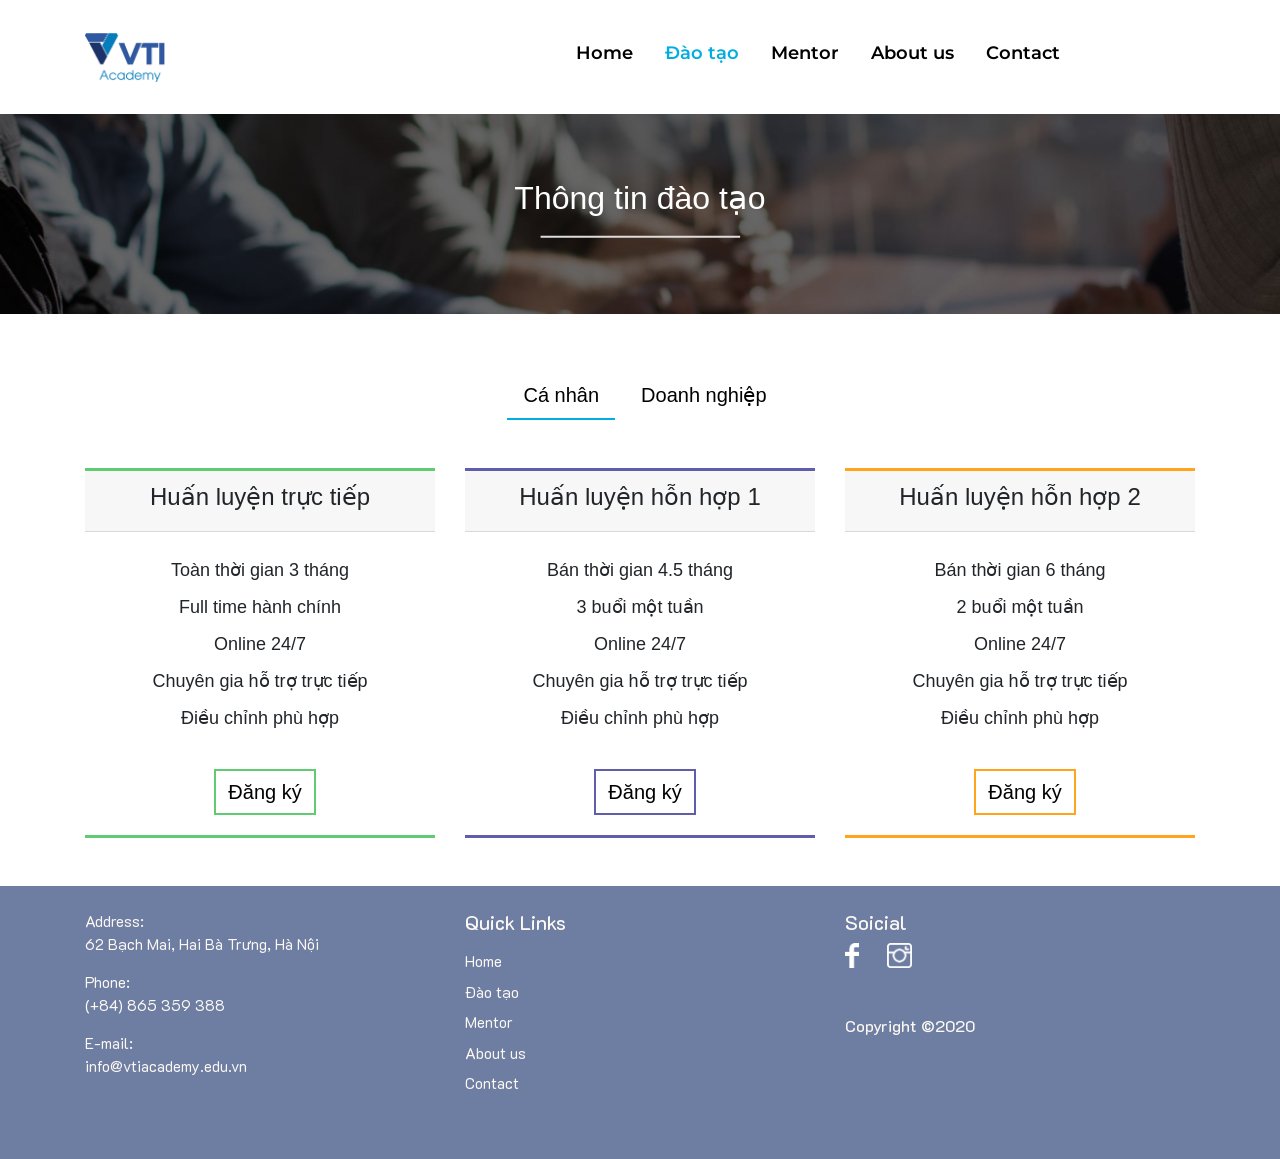
<file: Font End/Web - VTI/Asignment1/educate/educate.html>
<!doctype html>

<head>
    <!-- Required meta tags -->
    <meta charset="utf-8">
    <meta name="viewport" content="width=device-width, initial-scale=1, shrink-to-fit=no">
    <link rel="icon" href="../pics/[LOGO]VTI ACADEMY-01-whitee.ico">

    <!-- Style css -->
    <link rel="stylesheet" type="text/css" href="./styles/educateStyles.css">

    <!-- Bootstrap CSS -->
    <link rel="stylesheet" href="https://stackpath.bootstrapcdn.com/bootstrap/4.4.1/css/bootstrap.min.css"
        integrity="sha384-Vkoo8x4CGsO3+Hhxv8T/Q5PaXtkKtu6ug5TOeNV6gBiFeWPGFN9MuhOf23Q9Ifjh" crossorigin="anonymous">

    <title>Đào tạo</title>
</head>

<body>
    <!-- This is header menu-->
    <header class="container-fluid py-4">
        <nav class="navbar navbar-expand-lg">
            <div class="container">
                <div class="row justify-content-between">
                    <!-- Brand -->
                    <div class="col-6 col-md-3 col-lg-2">
                        <a class="navbar-brand d-inline" href="../index.html">
                            <img src="../pics/[LOGO]VTI ACADEMY-01-blue.png" alt="logo-vti-blue">
                        </a>
                    </div>

                    <div class="col-4 col-lg-7 col-md-2">
                        <!-- Toggler/collapsibe Button -->
                        <button class="navbar-toggler p-0 ml-5" type="button" data-toggle="collapse"
                            data-target="#menu">
                            <span id="nav-toggle">&#9776;</span>
                        </button>
                        <!-- Navbar links -->
                        <div class="collapse navbar-collapse" id="menu">
                            <ul id="menu" class="navbar-nav d-inline-flex">
                                <li class="nav-item">
                                    <a class="nav-link mx-2" href="../index.html">Home</a>
                                </li>
                                <li class="nav-item">
                                    <a class="nav-link active mx-2" href="../educate/educate.html">Đào tạo</a>
                                </li>
                                <li class="nav-item">
                                    <a class="nav-link mx-2" href="../mentor/mentor.html">Mentor</a>
                                </li>
                                <li class="nav-item">
                                    <a class="nav-link mx-2" href="../about/about_us.html">About us</a>
                                </li>
                                <li class="nav-item">
                                    <a class="nav-link mx-2" href="../contacs/contact.html">Contact</a>
                                </li>
                            </ul>
                        </div>
                    </div>
                </div>
            </div>
        </nav>
    </header>

    <!-- Banners -->
    <div id="banner" class="container-fluid mb-5">
        <div id="contentBanner">
            <h2>Thông tin đào tạo</h2>
            <svg height="4" width="200">
                <line x1="0" y1="0" x2="200" y2="0" style="stroke:#ddd;stroke-width:4" />
                Sorry, your browser does not support inline SVG.
            </svg>
        </div>
        <div id="imgBanner">
        </div>
    </div>

    <!-- Compaire -->
    <div id="educate" class="container-fluid mb-5">
        <nav>
            <div class="nav nav-pills justify-content-center">
                <a class="nav-item nav-link active" data-toggle="tab" href="#nav-personal">Cá nhân</a>
                <a class="nav-item nav-link" data-toggle="tab" href="#nav-business">Doanh nghiệp</a>
            </div>
        </nav>
        <div class="tab-content">
            <div class="tab-pane fade show active" id="nav-personal">
                <div class="container">
                    <div class="row justify-content-center">
                        <div class="col-md-6 col-lg-4 mt-5">
                            <div id="card_1" class="card">
                                <div class="card-header">
                                    <h4>Huấn luyện trực tiếp</h4>
                                </div>
                                <div class="card-body">
                                    <ul class="list-unstyled">
                                        <li>Toàn thời gian 3 tháng</li>
                                        <li>Full time hành chính</li>
                                        <li>Online 24/7</li>
                                        <li>Chuyên gia hỗ trợ trực tiếp</li>
                                        <li>Điều chỉnh phù hợp</li>
                                    </ul>
                                    <a href="../contacs/contact.html" class="btn btn-primary mt-3">Đăng ký</a>
                                </div>
                            </div>
                        </div>
                        <div class="col-md-6 col-lg-4 mt-5">
                            <div id="card_2" class="card">
                                <div class="card-header">
                                    <h4>Huấn luyện hỗn hợp 1</h44>
                                </div>
                                <div class="card-body">
                                    <ul class="list-unstyled">
                                        <li>Bán thời gian 4.5 tháng</li>
                                        <li>3 buổi một tuần</li>
                                        <li>Online 24/7</li>
                                        <li>Chuyên gia hỗ trợ trực tiếp</li>
                                        <li>Điều chỉnh phù hợp</li>
                                    </ul>
                                    <a href="../contacs/contact.html" class="btn btn-primary mt-3">Đăng ký</a>
                                </div>
                            </div>
                        </div>
                        <div class="col-md-6 col-lg-4 mt-5">
                            <div id="card_3" class="card">
                                <div class="card-header">
                                    <h4>Huấn luyện hỗn hợp 2</h4>
                                </div>
                                <div class="card-body">
                                    <ul class="list-unstyled">
                                        <li>Bán thời gian 6 tháng</li>
                                        <li>2 buổi một tuần</li>
                                        <li>Online 24/7</li>
                                        <li>Chuyên gia hỗ trợ trực tiếp</li>
                                        <li>Điều chỉnh phù hợp</li>
                                    </ul>
                                    <a href="../contacs/contact.html" class="btn btn-primary mt-3">Đăng ký</a>
                                </div>
                            </div>
                        </div>
                    </div>
                </div>
            </div>
            <div class="tab-pane fade" id="nav-business">
                <div class="container-fluid">
                    <div class="row justify-content-center">
                        <div class="col-md-6 col-lg-4 mt-5">
                            <div id="card_4" class="card">
                                <div class="card-header">
                                    <h4>Huấn luyện cho đối tác</h44>
                                </div>
                                <div class="card-body">
                                    <ul class="list-unstyled">
                                        <li>Toàn thời gian 3 tháng</li>
                                        <li>Full time hành chính</li>
                                        <li>Online 24/7</li>
                                        <li>Chuyên gia hỗ trợ trực tiếp</li>
                                        <li>Điều chỉnh phù hợp</li>
                                    </ul>
                                    <a href="../contacs/contact.html" class="btn btn-primary mt-3">Đăng ký</a>
                                </div>
                            </div>
                        </div>
                    </div>
                </div>
            </div>
        </div>
    </div>

    <!-- This is footer -->
    <footer class="container-fluid py-4 pb-5">
        <div class="container">
            <div class="row">
                <div class="col-lg-4 col-md-6">
                    <ul class="p-0">
                        <li class="mb-3">
                            <span class="d-block">Address:</span>
                            <span> 62 Bạch Mai, Hai Bà Trưng, Hà Nội</span>
                        </li>
                        <li class="mb-3">
                            <span class="d-block">Phone:</span>
                            <span>(+84) 865 359 388</span></li>
                        <li class="mb-3">
                            <span class="d-block">E-mail:</span>
                            <span>info@vtiacademy.edu.vn</span>
                        </li>
                    </ul>
                </div>
                <div class="col-lg-4 col-md-6">
                    <h5>Quick Links</h5>
                    <ul class="p-0 mt-3">
                        <li class="mb-2">
                            <a href="../index.html">Home</a>
                        </li>
                        <li class="mb-2">
                            <a href="../educate/educate.html">Đào tạo</a>
                        </li>
                        <li class="mb-2">
                            <a href="../mentor/mentor.html">Mentor</a>
                        <li class="mb-2">
                            <a href="../about/about_us.html">About us</a>
                        </li>
                        <li class="mb-2">
                            <a href="../contacs/contact.html">Contact</a>
                        </li>
                    </ul>
                </div>
                <div class="col-lg-4 col-md-6">
                    <h5>Soicial</h5>
                    <a class="mr-4" href="#">
                        <img id="facebook" class="img-fluid" src="../pics/face-white.png" alt="facebook">
                    </a>
                    <a href="#">
                        <img id="ins" class="img-fluid" src="../pics/ins-white.png" alt="instagraminstagram">
                    </a>
                    <h6 class="mt-5">Copyright ©2020</h6>
                </div>
            </div>
        </div>
    </footer>

    <!-- Optional JavaScript -->
    <!-- jQuery first, then Popper.js, then Bootstrap JS -->
    <script src="https://code.jquery.com/jquery-3.4.1.slim.min.js"
        integrity="sha384-J6qa4849blE2+poT4WnyKhv5vZF5SrPo0iEjwBvKU7imGFAV0wwj1yYfoRSJoZ+n" crossorigin="anonymous">
    </script>
    <script src="https://cdn.jsdelivr.net/npm/popper.js@1.16.0/dist/umd/popper.min.js"
        integrity="sha384-Q6E9RHvbIyZFJoft+2mJbHaEWldlvI9IOYy5n3zV9zzTtmI3UksdQRVvoxMfooAo" crossorigin="anonymous">
    </script>
    <script src="https://stackpath.bootstrapcdn.com/bootstrap/4.4.1/js/bootstrap.min.js"
        integrity="sha384-wfSDF2E50Y2D1uUdj0O3uMBJnjuUD4Ih7YwaYd1iqfktj0Uod8GCExl3Og8ifwB6" crossorigin="anonymous">
    </script>
</body>

</html>
</file>
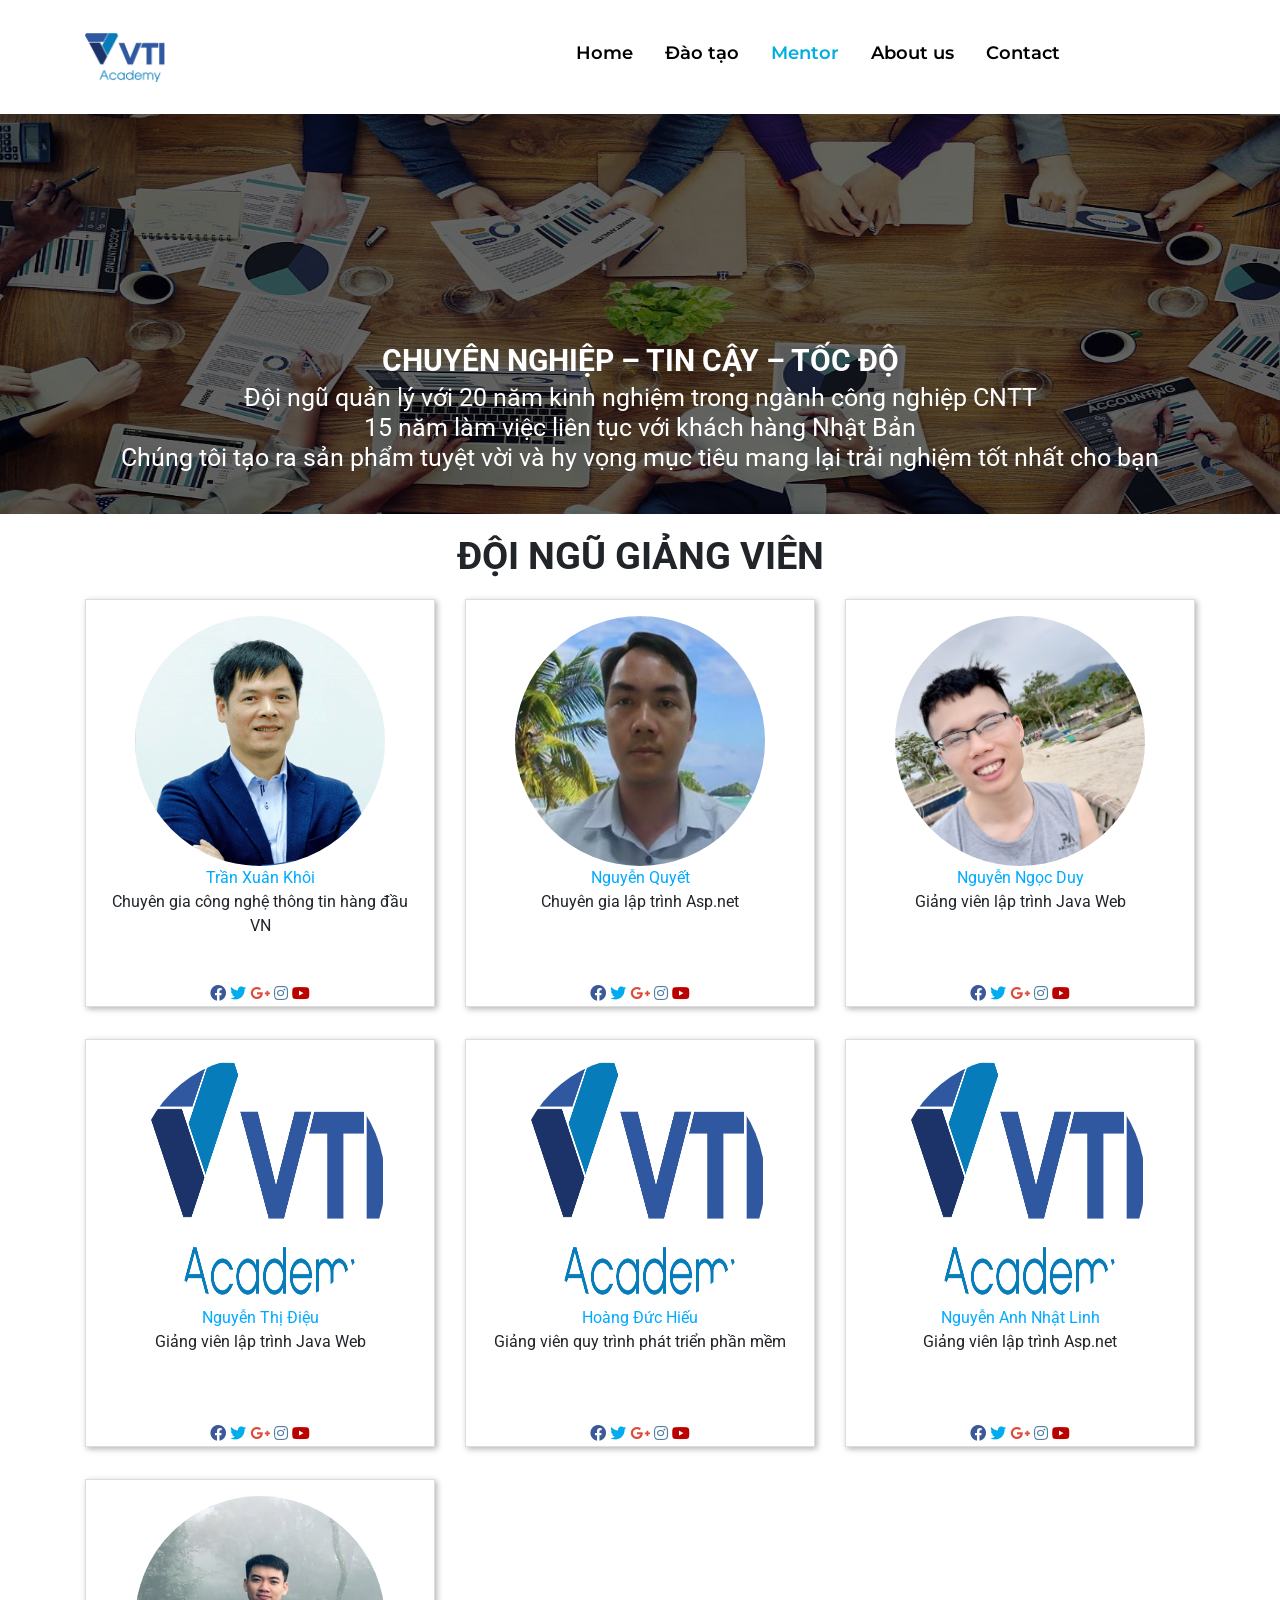
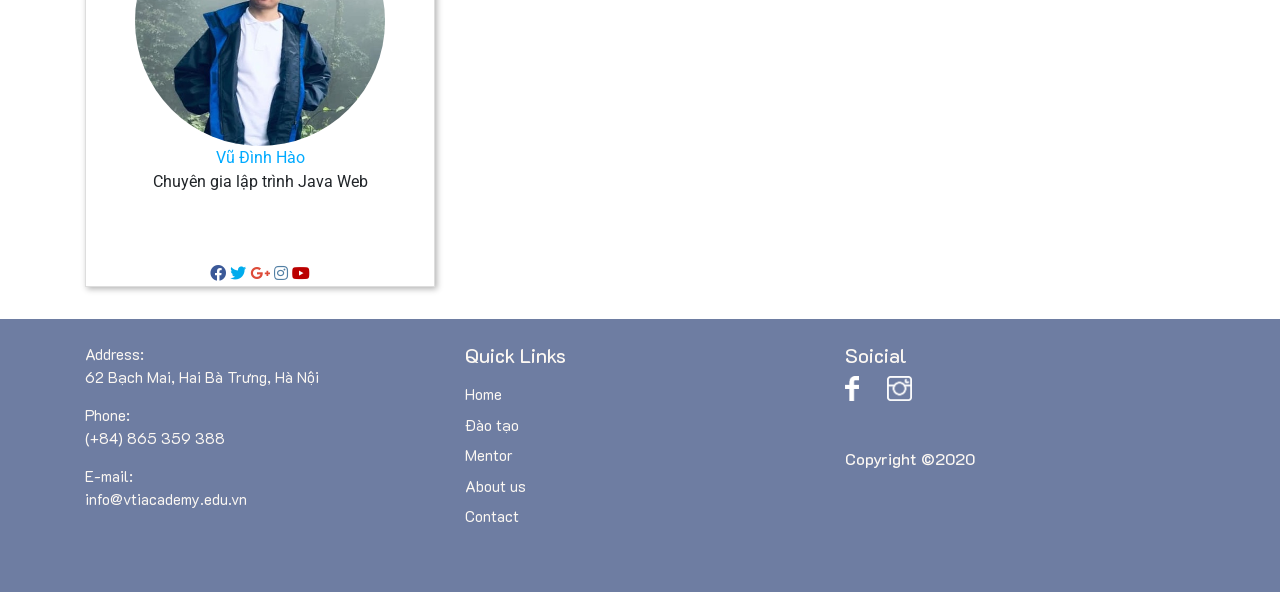
<file: Font End/Web - VTI/Asignment1/mentor/mentor.html>
<!doctype html>
<html>

<head>
    <!-- Required meta tags -->
    <meta charset="utf-8">
    <meta name="viewport" content="width=device-width, initial-scale=1, shrink-to-fit=no">
    <link rel="icon" href="./pics/[LOGO]VTI ACADEMY-01-whitee.ico">
    <link href="https://use.fontawesome.com/releases/v5.0.4/css/all.css" rel="stylesheet">

    <!-- Style css -->
    <link rel="stylesheet" type="text/css" href="./styles/mentor.css">

    <!-- Bootstrap CSS -->
    <link rel="stylesheet" href="https://stackpath.bootstrapcdn.com/bootstrap/4.4.1/css/bootstrap.min.css"
        integrity="sha384-Vkoo8x4CGsO3+Hhxv8T/Q5PaXtkKtu6ug5TOeNV6gBiFeWPGFN9MuhOf23Q9Ifjh" crossorigin="anonymous">

    <title>Chuyên gia</title>
</head>


<body>
    <!-- This is header menu-->
    <header class="container-fluid py-4">
        <nav class="navbar navbar-expand-lg">
            <div class="container">
                <div class="row justify-content-between">
                    <!-- Brand -->
                    <div class="col-6 col-md-3 col-lg-2">
                        <a class="navbar-brand d-inline" href="../index.html">
                            <img src="../pics/[LOGO]VTI ACADEMY-01-blue.png" alt="logo-vti-blue">
                        </a>
                    </div>

                    <div class="col-4 col-lg-7 col-md-2">
                        <!-- Toggler/collapsibe Button -->
                        <button class="navbar-toggler p-0 ml-5" type="button" data-toggle="collapse"
                            data-target="#menu">
                            <span id="nav-toggle">&#9776;</span>
                        </button>
                        <!-- Navbar links -->
                        <div class="collapse navbar-collapse" id="menu">
                            <ul id="menu" class="navbar-nav d-inline-flex">
                                <li class="nav-item">
                                    <a class="nav-link mx-2" href="../index.html">Home</a>
                                </li>
                                <li class="nav-item">
                                    <a class="nav-link mx-2" href="../educate/educate.html">Đào tạo</a>
                                </li>
                                <li class="nav-item">
                                    <a class="nav-link active mx-2" href="../mentor/mentor.html">Mentor</a>
                                </li>
                                <li class="nav-item">
                                    <a class="nav-link mx-2" href="../about/about_us.html">About us</a>
                                </li>
                                <li class="nav-item">
                                    <a class="nav-link mx-2" href="../contacs/contact.html">Contact</a>
                                </li>
                            </ul>
                        </div>
                    </div>
                </div>
            </div>
        </nav>
    </header>

    <main>
        <session>
            <div class="about_header_bg">
                <div class="about_header">
                    <p>Chuyên nghiệp – Tin cậy – Tốc độ</p>
                    <div class="about_header_content">
                        <div>Đội ngũ quản lý với 20 năm kinh nghiệm trong ngành công nghiệp CNTT</div>
                        <div>15 năm làm việc liên tục với khách hàng Nhật Bản</div>
                        <div>Chúng tôi tạo ra sản phẩm tuyệt vời và hy vọng mục tiêu mang lại trải nghiệm tốt nhất cho
                            bạn</div>
                    </div>
                </div>
                <div class="about_header_img">
                    <img src="pics\78042465_2472953972831375_2361903537996169216_o.jpg">
                </div>
            </div>
        </session>
        <section>
            <div class="wwd_header">
                <h2>Đội ngũ giảng viên</h2>
            </div>
            <div class="container">
                <div class="row mentor_faculty_box">
                    <div class="col-md-4 col-sm-4 col-xs-12 text-center pb16 pt16" style="min-width: 240px;">
                        <div class="mentor_faculty_border">
                            <div class="mentor-content-tag">
                                <div class="mentor-content-border">
                                    <img class="img-fluid o_we_custom_image mentor_faculty_box_image mb16 mt16"
                                        src="pics/anhkhoi.png">
                                    <div class="mentor_faculty_box_name mt16">
                                        <span>Trần Xuân Khôi</span>
                                    </div>
                                    <div class="mentor_faculty_box_specialization">
                                        <span>Chuyên gia công nghệ thông tin hàng đầu VN</span>
                                    </div>
                                </div>
                                <div class="col-12 social padding">
                                    <a href="#"><i class="fab fa-facebook"></i></a>
                                    <a href="#"><i class="fab fa-twitter"></i></a>
                                    <a href="#"><i class="fab fa-google-plus-g"></i></a>
                                    <a href="#"><i class="fab fa-instagram"></i></a>
                                    <a href="#"><i class="fab fa-youtube"></i></a>
                                </div>
                            </div>
                        </div>
                    </div>
                    <div class="col-md-4 col-sm-4 col-xs-12 text-center pb16 pt16" style="min-width: 240px;">
                        <div class="mentor_faculty_border">
                            <div class="mentor-content-tag">
                                <div class="mentor-content-border">
                                    <img class="img-fluid o_we_custom_image mentor_faculty_box_image mb16 mt16"
                                        src="pics/anhquyet.jpg">
                                    <div class="mentor_faculty_box_name mt16">
                                        <span>Nguyễn Quyết</span>
                                    </div>
                                    <div class="mentor_faculty_box_specialization">
                                        <span>Chuyên gia lập trình Asp.net</span>
                                    </div>
                                </div>
                                <div class="col-12 social padding">
                                    <a href="#"><i class="fab fa-facebook"></i></a>
                                    <a href="#"><i class="fab fa-twitter"></i></a>
                                    <a href="#"><i class="fab fa-google-plus-g"></i></a>
                                    <a href="#"><i class="fab fa-instagram"></i></a>
                                    <a href="#"><i class="fab fa-youtube"></i></a>
                                </div>
                            </div>
                        </div>
                    </div>
                    <div class="col-md-4 col-sm-4 col-xs-12 text-center pb16 pt16" style="min-width: 240px;">
                        <div class="mentor_faculty_border">
                            <div class="mentor-content-tag">
                                <div class="mentor-content-border">
                                    <img class="img-fluid o_we_custom_image mentor_faculty_box_image mb16 mt16"
                                        src="pics/anhduy.jpg">
                                    <div class="mentor_faculty_box_name mt16">
                                        <span>Nguyễn Ngọc Duy</span>
                                    </div>
                                    <div class="mentor_faculty_box_specialization">
                                        <span>Giảng viên lập trình Java Web</span>
                                    </div>
                                </div>
                                <div class="col-12 social padding">
                                    <a href="#"><i class="fab fa-facebook"></i></a>
                                    <a href="#"><i class="fab fa-twitter"></i></a>
                                    <a href="#"><i class="fab fa-google-plus-g"></i></a>
                                    <a href="#"><i class="fab fa-instagram"></i></a>
                                    <a href="#"><i class="fab fa-youtube"></i></a>
                                </div>
                            </div>
                        </div>
                    </div>
                    <div class="col-md-4 col-sm-4 col-xs-12 text-center pb16 pt16" style="min-width: 240px;">
                        <div class="mentor_faculty_border">
                            <div class="mentor-content-tag">
                                <div class="mentor-content-border">
                                    <img class="img-fluid o_we_custom_image mentor_faculty_box_image mb16 mt16" src="pics\[LOGO]VTI ACADEMY-01-blue.png">
                                    <div class="mentor_faculty_box_name mt16">
                                        <span>Nguyễn Thị Điệu</span>
                                    </div>
                                    <div class="mentor_faculty_box_specialization">
                                        <span>Giảng viên lập trình Java Web</span>
                                    </div>
                                </div>
                                <div class="col-12 social padding">
                                    <a href="#"><i class="fab fa-facebook"></i></a>
                                    <a href="#"><i class="fab fa-twitter"></i></a>
                                    <a href="#"><i class="fab fa-google-plus-g"></i></a>
                                    <a href="#"><i class="fab fa-instagram"></i></a>
                                    <a href="#"><i class="fab fa-youtube"></i></a>
                                </div>
                            </div>
                        </div>
                    </div>
                    <div class="col-md-4 col-sm-4 col-xs-12 text-center pb16 pt16" style="min-width: 240px;">
                        <div class="mentor_faculty_border">
                            <div class="mentor-content-tag">
                                <div class="mentor-content-border">
                                    <img class="img-fluid o_we_custom_image mentor_faculty_box_image mb16 mt16" src="pics\[LOGO]VTI ACADEMY-01-blue.png">
                                    <div class="mentor_faculty_box_name mt16">
                                        <span>Hoàng Đức Hiếu</span>
                                    </div>
                                    <div class="mentor_faculty_box_specialization">
                                        <span>Giảng viên quy trình phát triển phần mềm</span>
                                    </div>
                                </div>
                                <div class="col-12 social padding">
                                    <a href="#"><i class="fab fa-facebook"></i></a>
                                    <a href="#"><i class="fab fa-twitter"></i></a>
                                    <a href="#"><i class="fab fa-google-plus-g"></i></a>
                                    <a href="#"><i class="fab fa-instagram"></i></a>
                                    <a href="#"><i class="fab fa-youtube"></i></a>
                                </div>
                            </div>
                        </div>
                    </div>
                    <div class="col-md-4 col-sm-4 col-xs-12 text-center pb16 pt16" style="min-width: 240px;">
                        <div class="mentor_faculty_border">
                            <div class="mentor-content-tag">
                                <div class="mentor-content-border">
                                    <img class="img-fluid o_we_custom_image mentor_faculty_box_image mb16 mt16" src="pics\[LOGO]VTI ACADEMY-01-blue.png">
                                    <div class="mentor_faculty_box_name mt16">
                                        <span>Nguyễn Anh Nhật Linh</span>
                                    </div>
                                    <div class="mentor_faculty_box_specialization">
                                        <span>Giảng viên lập trình Asp.net</span>
                                    </div>
                                </div>
                                <div class="col-12 social padding">
                                    <a href="#"><i class="fab fa-facebook"></i></a>
                                    <a href="#"><i class="fab fa-twitter"></i></a>
                                    <a href="#"><i class="fab fa-google-plus-g"></i></a>
                                    <a href="#"><i class="fab fa-instagram"></i></a>
                                    <a href="#"><i class="fab fa-youtube"></i></a>
                                </div>
                            </div>
                        </div>
                    </div>
                    <div class="col-md-4 col-sm-4 col-xs-12 text-center pb16 pt16" style="min-width: 240px;">
                        <div class="mentor_faculty_border">
                            <div class="mentor-content-tag">
                                <div class="mentor-content-border">
                                    <img class="img-fluid o_we_custom_image mentor_faculty_box_image mb16 mt16"
                                        src="pics/anhhao.jpg">
                                    <div class="mentor_faculty_box_name mt16">
                                        <span>Vũ Đình Hào</span>
                                    </div>
                                    <div class="mentor_faculty_box_specialization">
                                        <span>Chuyên gia lập trình Java Web</span>
                                    </div>
                                </div>
                                <div class="col-12 social padding">
                                    <a href="#"><i class="fab fa-facebook"></i></a>
                                    <a href="#"><i class="fab fa-twitter"></i></a>
                                    <a href="#"><i class="fab fa-google-plus-g"></i></a>
                                    <a href="#"><i class="fab fa-instagram"></i></a>
                                    <a href="#"><i class="fab fa-youtube"></i></a>
                                </div>
                            </div>
                        </div>
                    </div>
                </div>
            </div>
        </section>
    </main>

    <!-- This is footer -->
    <footer class="container-fluid py-4 pb-5">
        <div class="container">
            <div class="row">
                <div class="col-lg-4 col-md-6">
                    <ul class="p-0">
                        <li class="mb-3">
                            <span class="d-block">Address:</span>
                            <span> 62 Bạch Mai, Hai Bà Trưng, Hà Nội</span>
                        </li>
                        <li class="mb-3">
                            <span class="d-block">Phone:</span>
                            <span>(+84) 865 359 388</span></li>
                        <li class="mb-3">
                            <span class="d-block">E-mail:</span>
                            <span>info@vtiacademy.edu.vn</span>
                        </li>
                    </ul>
                </div>
                <div class="col-lg-4 col-md-6">
                    <h5>Quick Links</h5>
                    <ul class="p-0 mt-3">
                        <li class="mb-2">
                            <a href="../index.html">Home</a>
                        </li>
                        <li class="mb-2">
                            <a href="../educate/educate.html">Đào tạo</a>
                        </li>
                        <li class="mb-2">
                            <a href="../mentor/mentor.html">Mentor</a>
                        <li class="mb-2">
                            <a href="../about/about_us.html">About us</a>
                        </li>
                        <li class="mb-2">
                            <a href="../contacs/contact.html">Contact</a>
                        </li>
                    </ul>
                </div>
                <div class="col-lg-4 col-md-6">
                    <h5>Soicial</h5>
                    <a class="mr-4" href="#">
                        <img id="facebook" class="img-fluid" src="../pics/face-white.png" alt="facebook">
                    </a>
                    <a href="#">
                        <img id="ins" class="img-fluid" src="../pics/ins-white.png" alt="instagraminstagram">
                    </a>
                    <h6 class="mt-5">Copyright ©2020</h6>
                </div>
            </div>
        </div>
    </footer>

    <!-- Optional JavaScript -->
    <!-- jQuery first, then Popper.js, then Bootstrap JS -->
    <script src="https://code.jquery.com/jquery-3.4.1.slim.min.js"
        integrity="sha384-J6qa4849blE2+poT4WnyKhv5vZF5SrPo0iEjwBvKU7imGFAV0wwj1yYfoRSJoZ+n" crossorigin="anonymous">
    </script>
    <script src="https://cdn.jsdelivr.net/npm/popper.js@1.16.0/dist/umd/popper.min.js"
        integrity="sha384-Q6E9RHvbIyZFJoft+2mJbHaEWldlvI9IOYy5n3zV9zzTtmI3UksdQRVvoxMfooAo" crossorigin="anonymous">
    </script>
    <script src="https://stackpath.bootstrapcdn.com/bootstrap/4.4.1/js/bootstrap.min.js"
        integrity="sha384-wfSDF2E50Y2D1uUdj0O3uMBJnjuUD4Ih7YwaYd1iqfktj0Uod8GCExl3Og8ifwB6" crossorigin="anonymous">
    </script>
</body>

</html>
</file>
<file: Font End/Web - VTI/Asignment1/styles/index.css>
/* Font */
@import url('https://fonts.googleapis.com/css2?family=K2D:wght@400;500&family=Montserrat:wght@600&display=swap');

/* Header styles */
header a {
    color: black;
    font-family: Montserrat, sans-serif;
    font-weight: 600;
    font-size: 18px;
    transition: color 0.75s;
}

header button.navbar-toggler:focus {
    outline: none;
}

#nav-toggle {
    font-size: 30px;
    color: #00AEE0;
}

header ul {
    list-style-type: none !important;
}

header a.active {
    color: #00AEE0;
}

header a:hover {
    color: #00AEE0;
}

header img {
    width: 50%;
}

/* Banners styles */
#banners {
    position: relative;
}

#banners img {
    filter: brightness(40%);
}

#bannersText {
    color: white;
    font-size: 2.5vw;
    text-align: center;
    position: absolute;
    top: 50%;
    left: 50%;
    transform: translate(-50%, -50%);
}

/* Futures area */
#futuresArea {
    text-align: center;
}

#futuresArea img {
    margin-top: 30px;
    margin-bottom: 30px;
}

#futuresArea h3 {
    font-size: 24px;
    margin-bottom: 10px;
}

@media (min-width: 992px) {
    #futuresArea {
        background-color: white;
        transform: translate(0%, -30%);
    }
}

/* About us*/
#aboutUsContent {
    text-align: center;
}

#aboutUs a.btn-outline-primary {
    transition: 0.5s;
    border-color: #00AEE0;
    color: #00AEE0;
}

#aboutUs a.btn-outline-primary:hover {
    border-color: #00AEE0;
    background-color: #00AEE0;
    color: white;
}

@media (min-width: 768px) {
    #aboutUs img {
        position: absolute;
        max-height: 100%;
        top: 50%;
        left: 50%;
        transform: translate(-50%, -50%);
    }
}

/* Education */
#eduContent {
    text-align: center;
}

.educationImg {
    overflow: hidden;
}

.educationInfor img, h5 {
    transition: all .5s ease;
}

.educationInfor:hover img {
    transform: scale(1.5);
    transform-origin: 50% 50%;
}

.educationInfor:hover h5 {
    color: #00AEE0;
}

.educationInfor h5 {
    margin: 20px 0px 20px 0px;
}

.educationInfor a {
    color: #00AEE0;
}

.educationInfor a:hover {
    text-decoration: none;
}

/* Numbers */
#number {
    text-align: center;
    font-size: 20px;
}

#number h1 {
    color: #00AEE0;
}

/* Testimonials */

@media (max-width: 767.98px) {
    #testimonials {
        overflow-x: hidden;
    }

    #testimonials img {
        height: 500px;
    }

    #testimonialsInfo .carousel-inner {
        width: 80vw;
        height: 90vw;
    }
}

@media (min-width: 768px) and (max-width: 991.98px) {
    #testimonials img {
        width: 100%;
    }

    #testimonialsInfo .carousel-inner {
        width: 65vw;
        height: 17vh;
    }
}

@media (min-width: 992px) and (max-width: 1199.98px) {
    #testimonials img {
        width: 100%;
    }

    #testimonialsInfo .carousel-inner {
        width: 60vw;
        height: 17vh;
    }
}

@media (min-width: 1200px) {
    #testimonials img {
        width: 100%;
    }

    #testimonialsInfo .carousel-inner {
        width: 40vw;
        height: 30vh;
    }
}

#testimonialsText {
    color: balck;
    background-color: white;
    border-radius: 10px;
    padding: 30px;
    position: absolute;
    top: 50%;
    left: 50%;
    transform: translate(-50%, -50%);
}

#testimonialsInfo .carousel-indicators li {
    background-color: #00AEE0;
}

#testimonialsText img {
    width: 48px;
    height: 48px;
}

/* Company */
#companyContent {
    text-align: center;
}
#company img{
    margin: auto;
    display: block;
    width: 50%;
}

/* Footer styles */
footer {
    background-color: #6e7da2;
    font-family: K2D, sans-serif;
    font-size: 15px;
    color: #fcf8f3;
}

footer h5 {
    font-weight: 500;
}

footer ul {
    list-style-type: none;
}

footer a {
    color: #fcf8f3;
}

footer a:hover {
    text-decoration: none;
}

#facebook {
    width: 4%;
}

#ins {
    width: 7%;
}
</file>
<file: Font End/Web - VTI/Asignment1/styles/example.css>
/* Font */
@import url('https://fonts.googleapis.com/css2?family=K2D:wght@400;500&family=Montserrat:wght@600&display=swap');

/* Header styles */
header a {
    color: black;
    font-family: Montserrat, sans-serif;
    font-weight: 600;
    font-size: 18px;
    transition: color 0.75s;
}

header button.navbar-toggler:focus {
    outline: none;
}

#nav-toggle {
    font-size: 30px;
    color: #00AEE0;
}

header ul {
    list-style-type: none !important;
}

header a.active {
    color: #00AEE0;
}

header a:hover {
    color: #00AEE0;
}

header img {
    width: 50%;
}

/* Footer styles */
footer {
    background-color: #6e7da2;
    font-family: K2D, sans-serif;
    font-size: 15px;
    color: #fcf8f3;
}

footer h5 {
    font-weight: 500;
}

footer ul {
    list-style-type: none;
}

footer a {
    color: #fcf8f3;
}

footer a:hover {
    text-decoration: none;
}

#facebook {
    width: 4%;
}

#ins {
    width: 7%;
}
</file>
<file: Font End/Web - VTI/Asignment1/about/styles/about_us.css>
/* Font */
@import url('https://fonts.googleapis.com/css2?family=K2D:wght@400;500&family=Montserrat:wght@600&display=swap');

/* Header styles */
header a {
    color: black;
    font-family: Montserrat, sans-serif;
    font-weight: 600;
    font-size: 18px;
    transition: color 0.75s;
}

header button.navbar-toggler:focus{
    outline: none;
}

#nav-toggle{
    font-size: 30px;
    color: #00AEE0;
}

header ul {
    list-style-type: none !important;
}

header a.active {
    color: #00AEE0;
}

header a:hover {
    color: #00AEE0;
}

header img {
    width: 50%;
}

/* Footer styles */
footer {
    background-color: #6e7da2;
    font-family: K2D, sans-serif;
    font-size: 15px;
    color: #fcf8f3;
}

footer h5 {
    font-weight: 500;
}

footer ul {
    list-style-type: none;
}

footer a {
    color: #fcf8f3;
}

footer a:hover {
    text-decoration: none;
}

#facebook {
    width: 4%;
}

#ins {
    width: 7%;
}

/* main */
.about_header {
    position: absolute;
    z-index: 1;
    top: 45%;
    left: 50%;
    transform: translate(-50%, -50%);
    text-align: center;
    color: #fff;
    padding: 80px 0;
    width: 100%;
}

.about_header_img img {
  width: 100%;
  height: 400px;
  background-image: url("../../pics/testimonials.jpg");
  background-size: cover;
  filter: brightness(40%);
  z-index: 0;
}

.about_header_content {
    font-size: 25px;
    line-height: 30px;
}

.about_header > p {
    text-transform: uppercase;
    font-weight: bold;
    font-size: 30px;
    margin: 0;
}

.wwd_header {
    text-align: center;
}

.wwd_header > p {
    text-transform: uppercase;
    font-weight: bold;
    font-size: 38px;
    margin: 20px;
}

.align-items-left {
    text-align: justify;
}

.about_us_mission {
    margin: 20px;
    text-align: justify;
}
</file>
<file: Font End/Web - VTI/Asignment1/contacs/styles/contact.css>
/* Font */
@import url('https://fonts.googleapis.com/css2?family=K2D:wght@400;500&family=Montserrat:wght@600&display=swap');

/* Header styles */
header a {
    color: black;
    font-family: Montserrat, sans-serif;
    font-weight: 600;
    font-size: 18px;
    transition: color 0.75s;
}

header button.navbar-toggler:focus{
    outline: none;
}

#nav-toggle{
    font-size: 30px;
    color: #00AEE0;
}

header ul {
    list-style-type: none !important;
}

header a.active {
    color: #00AEE0;
}

header a:hover {
    color: #00AEE0;
}

header img {
    width: 50%;
}

/* Footer styles */
footer {
    background-color: #6e7da2;
    font-family: K2D, sans-serif;
    font-size: 15px;
    color: #fcf8f3;
}

footer h5 {
    font-weight: 500;
}

footer ul {
    list-style-type: none;
}

footer a {
    color: #fcf8f3;
}

footer a:hover {
    text-decoration: none;
}

#facebook {
    width: 4%;
}

#ins {
    width: 7%;
}

/* Main */
.about_header {
    position: absolute;
    z-index: 1;
    top: 45%;
    left: 50%;
    transform: translate(-50%, -50%);
    text-align: center;
    color: #fff;
    padding: 80px 0;
    width: 100%;
}

.about_header_img img {
  width: 100%;
  height: 400px;
  background-image: url("../../pics/testimonials.jpg");
  background-size: cover;
  filter: brightness(40%);
  z-index: 0;
}

.about_header_content {
    font-size: 25px;
    line-height: 30px;
}

.about_header > p {
    text-transform: uppercase;
    font-weight: bold;
    font-size: 30px;
    margin: 0;
}

.wwd_header {
    text-align: center;
}

.wwd_header > p {
    text-transform: uppercase;
    font-weight: bold;
    font-size: 38px;
    margin: 20px ;
}

.align-items-right-input {
    margin-top: 10px;
}
</file>
<file: Font End/Web - VTI/Asignment1/educate/styles/educateStyles.css>
/* Font */
@import url('https://fonts.googleapis.com/css2?family=K2D:wght@400;500&family=Montserrat:wght@600&display=swap');

/* Header styles */
header a {
    color: black;
    font-family: Montserrat, sans-serif;
    font-weight: 600;
    font-size: 18px;
    transition: color 0.75s;
}

header button.navbar-toggler:focus {
    outline: none;
}

#nav-toggle {
    font-size: 30px;
    color: #00AEE0;
}

header ul {
    list-style-type: none !important;
}

header a.active {
    color: #00AEE0;
}

header a:hover {
    color: #00AEE0;
}

header img {
    width: 50%;
}

/* Banner */
#banner {
    position: relative;
    padding: 0;
}

#contentBanner {
    position: absolute;
    z-index: 1;
    top: 50%;
    left: 50%;
    transform: translate(-50%, -50%);
    text-align: center;
    color: white;
}

#imgBanner {
    min-height: 200px;
    background-image: url("../../pics/testimonials.jpg");
    background-size: cover;
    filter: brightness(40%);
    z-index: 0;
}

/* Educate */
#educate .nav {
    border: none;
}

#educate .nav:hover {
    border: none;
}

#educate a {
    font-size: 20px;
    color: black;
    margin-left: 10px;
    margin-top: 10px;
    border-radius: 0px;
}

#educate a.active {
    background-color: transparent;
    border-bottom: 2px solid #00AEE0;
}

#educate {
    text-align: center;
}

#educate .card {
    border-left: none;
    border-right: none;
    border-radius: 0px;
    transition: all 0.5s ease-out;
}

#educate .card:hover {
    box-shadow: 0px 3px 17px 9px rgba(138, 138, 138, 0.69);
}

#educate .btn-primary:focus {
    box-shadow: none;
}

#card_1 {
    border-top: 3px solid #60CB71;
    border-bottom: 3px solid #60CB71;
}

#card_1 .btn-primary {
    border: 2px solid #60CB71;
    background-color: transparent;
    background-repeat: no-repeat;
    background-image: linear-gradient(#60CB71 100%, transparent 0%);
    background-position: -161px, 0px;
    transition: background-position 0.25s ease-out, color 0.5s ease-out;
}

#card_2 {
    border-top: 3px solid #5F5DAC;
    border-bottom: 3px solid #5F5DAC;
}

#card_2 .btn-primary {
    border: 2px solid #5F5DAC;
    background-color: transparent;
    background-repeat: no-repeat;
    background-image: linear-gradient(#5F5DAC 100%, transparent 0%);
    background-position: -161px, 0px;
    transition: background-position 0.25s ease-out, color 0.5s ease-out;
}

#card_3 {
    border-top: 3px solid #ffa41b;
    border-bottom: 3px solid #ffa41b;
}

#card_3 .btn-primary {
    border: 2px solid #ffa41b;
    background-color: transparent;
    background-repeat: no-repeat;
    background-image: linear-gradient(#ffa41b 100%, transparent 0%);
    background-position: -161px, 0px;
    transition: background-position 0.25s ease-out, color 0.5s ease-out;
}

#card_4 {
    border-top: 3px solid #c70039;
    border-bottom: 3px solid #c70039;
}

#card_4 .btn-primary {
    border: 2px solid #c70039;
    background-color: transparent;
    background-repeat: no-repeat;
    background-image: linear-gradient(#c70039 100%, transparent 0%);
    background-position: -161px, 0px;
    transition: background-position 0.25s ease-out, color 0.5s ease-out;
}

#card_1 .btn-primary:hover,
#card_2 .btn-primary:hover,
#card_3 .btn-primary:hover,
#card_4 .btn-primary:hover {
    color: white;
    background-position: 0px, 0px;
}

#educate li {
    padding-top: 5px;
    padding-bottom: 5px;
    font-size: 18px;
}

/* Footer styles */
footer {
    background-color: #6e7da2;
    font-family: K2D, sans-serif;
    font-size: 15px;
    color: #fcf8f3;
}

footer h5 {
    font-weight: 500;
}

footer ul {
    list-style-type: none;
}

footer a {
    color: #fcf8f3;
}

footer a:hover {
    text-decoration: none;
}

#facebook {
    width: 4%;
}

#ins {
    width: 7%;
}
</file>
<file: Font End/Web - VTI/Asignment1/mentor/styles/mentor.css>
/* Font */
@import url('https://fonts.googleapis.com/css2?family=K2D:wght@400;500&family=Montserrat:wght@600&display=swap');
@import url('https://fonts.googleapis.com/css?family=Roboto:300,300i,400,400i,500,500i,700,700i,900,900i&display=swap');
@media (max-width: 576px)
.about_header > {
    font-size: 16px;
}

@media (max-width: 768px)
.about_header {
    font-size: 20px;
}

@media (max-width: 992px)
.about_header {
    font-size: 30px;
}

@media (max-width: 1200px)
.about_header {
    font-size: 60px;
}

/* Header styles */
header a {
    color: black;
    font-family: Montserrat, sans-serif;
    font-weight: 600;
    font-size: 18px;
    transition: color 0.75s;
}

header button.navbar-toggler:focus{
    outline: none;
}

#nav-toggle{
    font-size: 30px;
    color: #00AEE0;
}

header ul {
    list-style-type: none !important;
}

header a.active {
    color: #00AEE0;
}

header a:hover {
    color: #00AEE0;
}

header img {
    width: 50%;
}

/* Footer styles */
footer {
    background-color: #6e7da2;
    font-family: K2D, sans-serif;
    font-size: 15px;
    color: #fcf8f3;
}

footer h5 {
    font-weight: 500;
}

footer ul {
    list-style-type: none;
}

footer a {
    color: #fcf8f3;
}

footer a:hover {
    text-decoration: none;
}

#facebook {
    width: 4%;
}

#ins {
    width: 7%;
}

/* Main */
.about_header {
    position: absolute;
    z-index: 1;
    top: 45%;
    left: 50%;
    transform: translate(-50%, -50%);
    text-align: center;
    color: #fff;
    padding: 80px 0;
    width: 100%;
}

.about_header_img img {
  width: 100%;
  height: 400px;
  background-image: url("../../pics/testimonials.jpg");
  background-size: cover;
  filter: brightness(40%);
  z-index: 0;
}

.about_header_content {
    font-size: 25px;
    line-height: 30px;
}

.about_header > p {
    text-transform: uppercase;
    font-weight: bold;
    font-size: 30px;
    margin: 0;
}

.wwd_header {
    text-align: center;
}

.wwd_header > h2 {
    text-transform: uppercase;
    font-weight: bold;
    font-size: 38px;
    margin: 20px ;
}

.mentor_faculty_border {
    border: 1px solid #ddd;
    margin-block-end: 2rem;
    box-shadow: 2px 2px 6px rgba(0,0,0,.3);
}

.mentor_faculty_border:hover {
    box-shadow: 5px 5px 20px rgba(0,0,0,.7);
}

.mentor-content-border {
    height: 350px;
    margin: 1rem;
}

.mentor-content-tag img {
    width: 250px;
    height: 250px;
    border-radius: 100%;
    background-size: cover !important;
    background-position: center !important;
}

.mentor_faculty_box_name {
    color: #00aaff
}

.fa-facebook {
	 color: #3b5998;
}
.fa-twitter {
	 color: #00aced;
}
.fa-google-plus-g {
	 color: #dd4b39;
}
.fa-instagram {
	 color: #517fa4;
}
.fa-youtube {
	 color: #bb0000;
}
</file>
